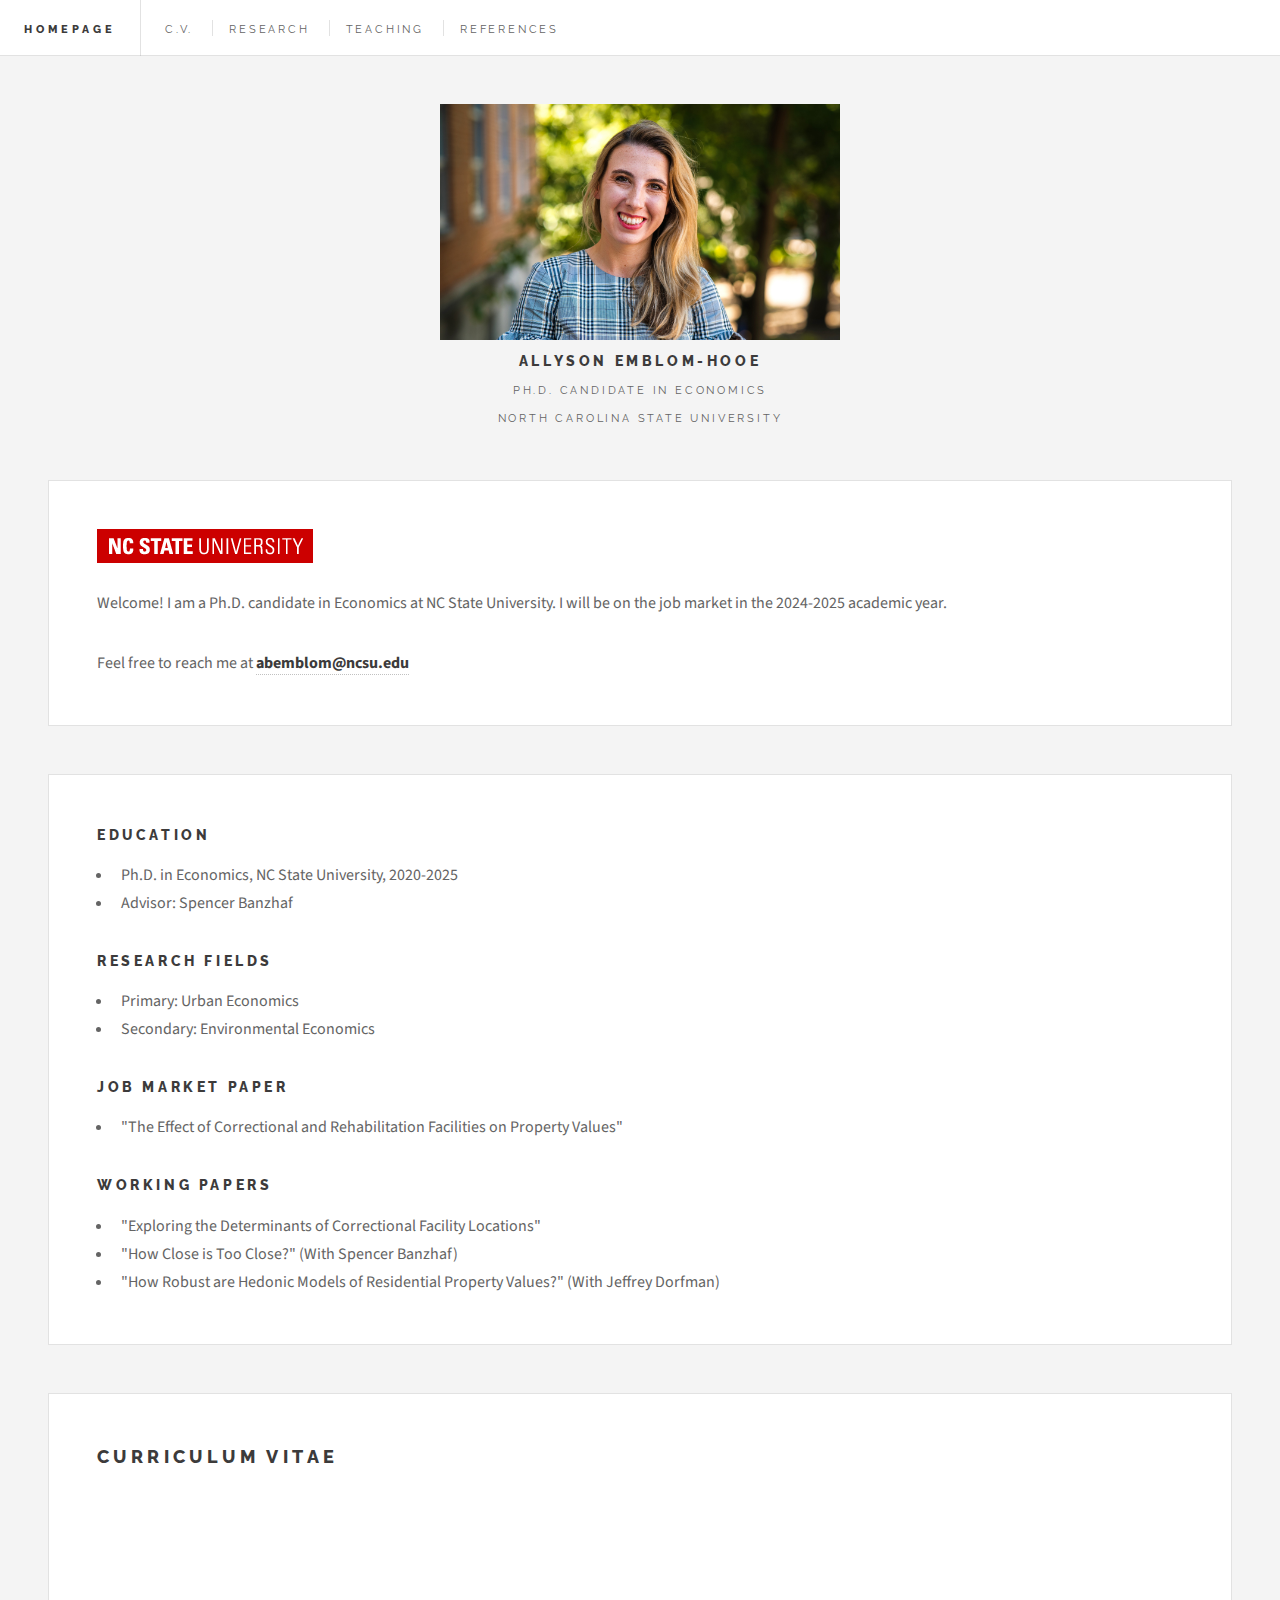
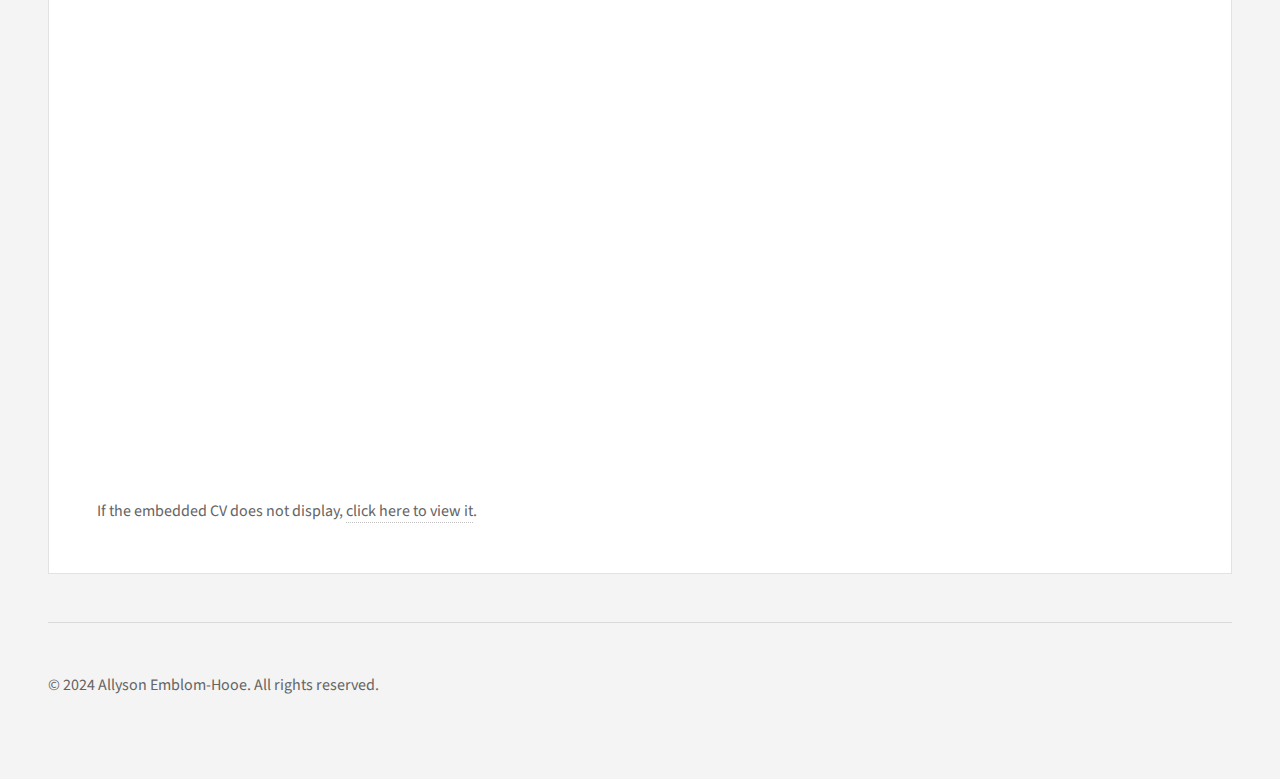
<file: index.html>
<!DOCTYPE HTML>
<html lang="en">
<head>
	<title>Allyson Emblom-Hooe</title>
	<meta charset="utf-8" />
	<meta name="viewport" content="width=device-width, initial-scale=1, user-scalable=no" />
	<meta name="description" content="Allyson Emblom-Hooe's personal homepage, showcasing her academic background, research, and teaching experience.">
	<meta name="keywords" content="Economics, Research, NC State University, Urban Economics, Environmental Economics">
	<link rel="stylesheet" href="assets/css/main.css" />
</head>
<body class="is-preload">

	<!-- Wrapper -->
	<div id="wrapper">

		<!-- Header -->
		<header id="header">
			<h1><a href="index.html">HOMEPAGE</a></h1>
			<nav class="links">
				<ul>
					<li><a href="assets/files/CV_EmblomHooe.pdf" target="_blank">C.V.</a></li>
					<li><a href="Research.html">Research</a></li>
					<li><a href="Teaching.html">Teaching</a></li>
					<li><a href="References.html">References</a></li>
				</ul>
			</nav>
		</header>

		<!-- Main -->
		<main id="main">
			<!-- Welcome Section -->
			<article class="post">
				<h2><a href="#"><img src="images/pic01.png" alt="Welcome Image" /></a></h2>
				<p>Welcome! I am a Ph.D. candidate in Economics at NC State University. I will be on the job market in the 2024-2025 academic year.</p>
				<p>Feel free to reach me at <a href="mailto:abemblom@ncsu.edu"><strong>abemblom@ncsu.edu</strong></a></p>
			</article>

			<!-- Education Section -->
			<article class="post">
				<h3>Education</h3>
				<ul>
					<li>Ph.D. in Economics, NC State University, 2020-2025</li>
					<li>Advisor: Spencer Banzhaf</li>
				</ul>
				<h3>Research Fields</h3>
				<ul>
					<li>Primary: Urban Economics</li>
					<li>Secondary: Environmental Economics</li>
				</ul>
				<h3>Job Market Paper</h3>
				<ul>
					<li>"The Effect of Correctional and Rehabilitation Facilities on Property Values"</li>
				</ul>
				<h3>Working Papers</h3>
				<ul>
					<li>"Exploring the Determinants of Correctional Facility Locations"</li>
					<li>"How Close is Too Close?" (With Spencer Banzhaf)</li>
					<li>"How Robust are Hedonic Models of Residential Property Values?" (With Jeffrey Dorfman)</li>
				</ul>
			</article>

			<!-- CV Embed -->
			<article class="post">
				<h2>Curriculum Vitae</h2>
				<iframe src="assets/files/CV_EmblomHooe.pdf" width="100%" height="600px" title="Curriculum Vitae"></iframe>
				<p>If the embedded CV does not display, <a href="assets/files/CV_EmblomHooe.pdf" target="_blank">click here to view it</a>.</p>
			</article>
		</main>

		<!-- Sidebar -->
		<aside id="sidebar">
			<!-- Intro -->
			<section id="intro">
				<a href="index.html" class="image"><img src="images/AEH.jpg" alt="Allyson Emblom-Hooe" style="width: 100%; max-width: 400px;" loading="lazy" /></a>
				<header>
					<h3>Allyson Emblom-Hooe</h3>
					<p>Ph.D. Candidate in Economics<br>North Carolina State University</p>
				</header>
			</section>
		</aside>

		<!-- Footer -->
		<footer id="footer">
			<p>&copy; 2024 Allyson Emblom-Hooe. All rights reserved.</p>
		</footer>

	</div>

	<!-- Scripts -->
	<script src="assets/js/jquery.min.js"></script>
	<script src="assets/js/browser.min.js"></script>
	<script src="assets/js/breakpoints.min.js"></script>
	<script src="assets/js/util.js"></script>
	<script src="assets/js/main.js"></script>
</body>
</html>
</file>
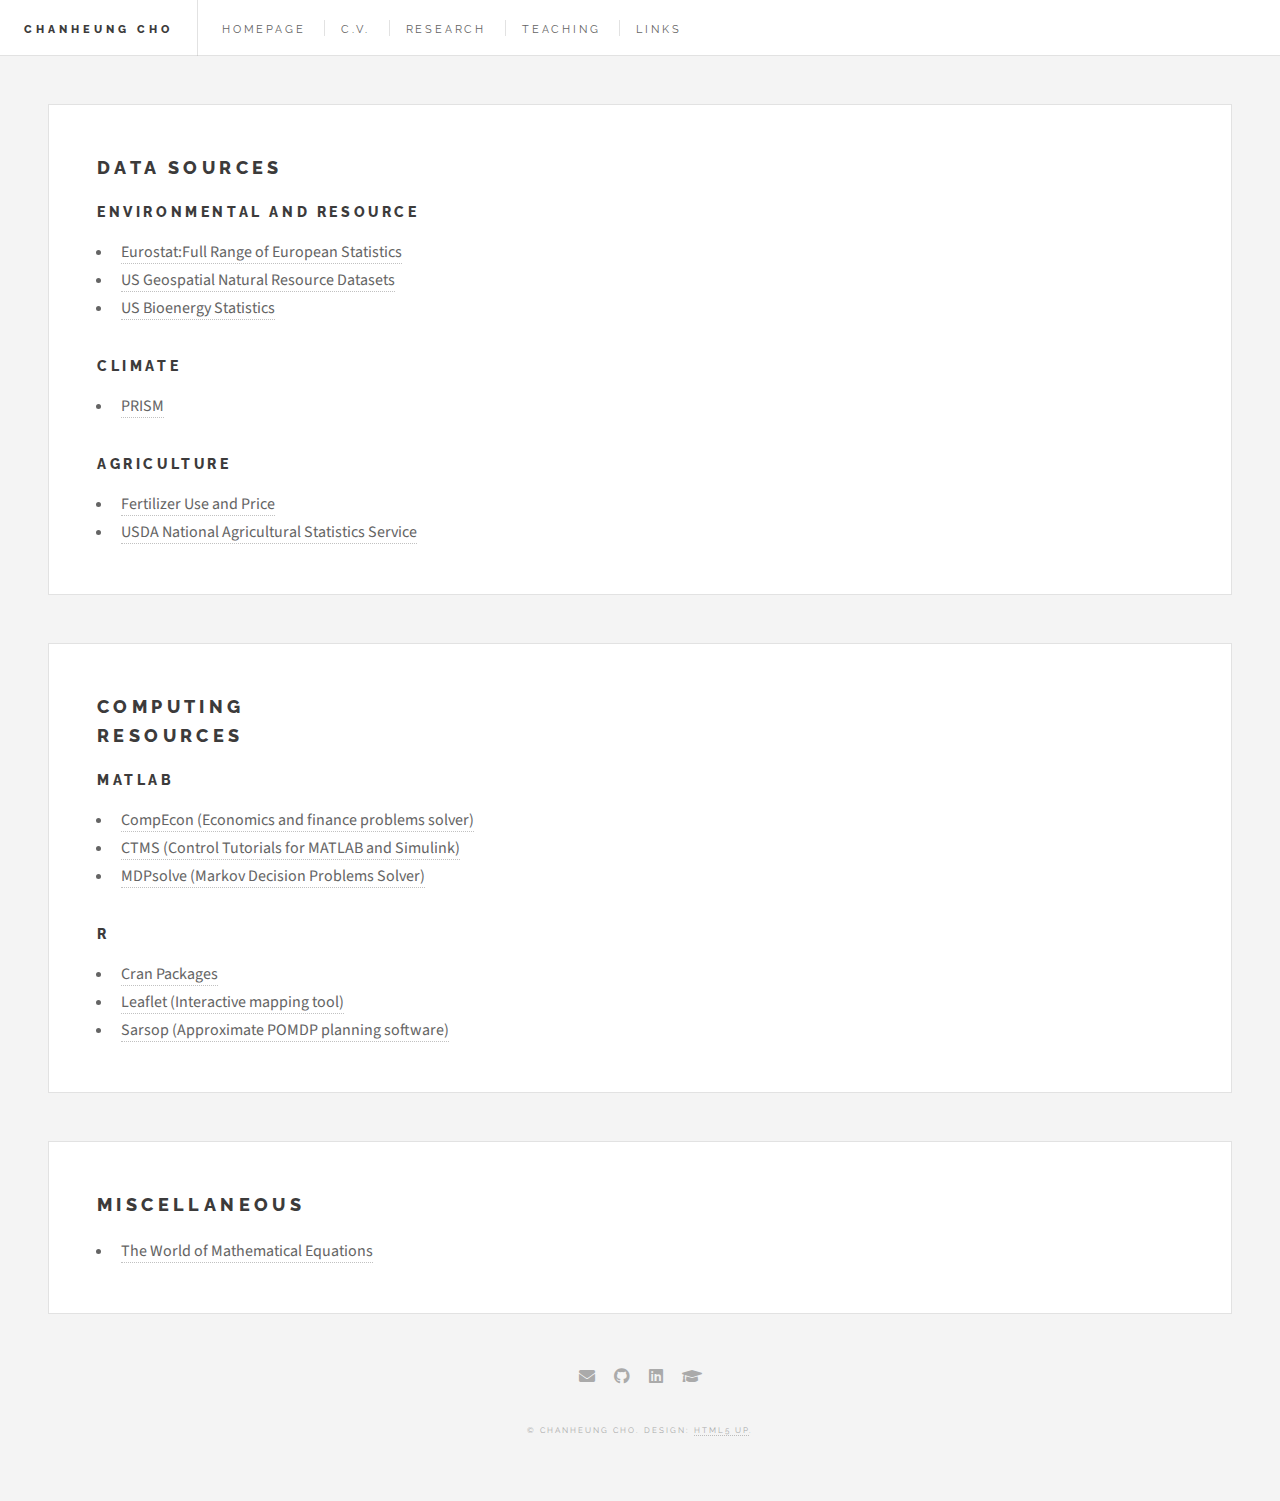
<file: Links.html>
<!DOCTYPE HTML>
<!--
	Future Imperfect by HTML5 UP
	html5up.net | @ajlkn
	Free for personal and commercial use under the CCA 3.0 license (html5up.net/license)
-->
<html>
	<head>
		<title>Links - Chanheung Cho</title>
		<meta charset="utf-8" />
		<meta name="viewport" content="width=device-width, initial-scale=1, user-scalable=no" />
		<link rel="stylesheet" href="assets/css/main.css" />
	</head>
	<body class="single is-preload">

		<!-- Wrapper -->
			<div id="wrapper">

				<!-- Header -->
					<header id="header">
						<h1><a href="index.html">Chanheung Cho</a></h1>
						<nav class="links">
							<ul>
								<li><a href="index.html">Homepage</a></li>
								<li><a href="https://drive.google.com/file/d/1ogwYmXJu7IcGXCW11vWxJ-831BBwe2Ar/view?usp=share_link">C.V.</a></li>
								<li><a href="Research.html">Research</a></li>
								<li><a href="Teaching.html">Teaching</a></li>
								<li><a href="Links.html">Links</a></li>
							</ul>
						</nav>
					</header>

				<!-- Menu -->
					<section id="menu">

						<!-- Search -->
							<section>
								<form class="search" method="get" action="#">
									<input type="text" name="query" placeholder="Search" />
								</form>
							</section>
					</section>

				<!-- Main -->
					<div id="main">
						<!-- Data Resources -->
							<article class="post">
								<!-- <span class="image featured"><img src="images/pic04.jpg" alt="" /></span> -->
								<div class="row">
									<div class="col-3 col-12-small">
										<h2>Data Sources</h2>
									</div>
									<div class="col-9 col-12-large">
										<h3>Environmental and Resource</h3>
										<ul>
											<li><a href="https://ec.europa.eu/eurostat/web/main/data/database">Eurostat:Full Range of European Statistics</a></li>
											<li><a href="https://www.ers.usda.gov/about-ers/partnerships/strengthening-statistics-through-the-icars/natural-resources-datasets/">US Geospatial Natural Resource Datasets</a></li>
											<li><a href="https://www.ers.usda.gov/data-products/u-s-bioenergy-statistics/">US Bioenergy Statistics</a></li>
										</ul>
										<h3>Climate</h3>
										<ul>
											<li><a href="https://prism.oregonstate.edu/">PRISM</a></li>
										</ul>
										<h3>Agriculture</h3>
										<ul>
											<li><a href="https://www.ers.usda.gov/data-products/fertilizer-use-and-price/">Fertilizer Use and Price</a></li>
											<li><a href="https://quickstats.nass.usda.gov/">USDA National Agricultural Statistics Service</a></li>
										</ul>

									</div>
								</div>
							</article>
						<!-- Computing Resource -->
							<article class="post">	
								<div class="row">
									<div class="col-3 col-12-small">
										<h2>Computing Resources</h2>
									</div>
									<div class="col-9 col-12-large">
										<h3>Matlab</h3>
										<ul>
											<li><a href="https://pfackler.wordpress.ncsu.edu/compecon/154-2/">CompEcon (Economics and finance problems solver)</a></li>
											<li><a href="https://ctms.engin.umich.edu/CTMS/index.php?aux=Home">CTMS (Control Tutorials for MATLAB and Simulink)</a></li>
											<li><a href="https://sites.google.com/site/mdpsolve/mdpsolve?authuser=0">MDPsolve (Markov Decision Problems Solver)</a></li>
										</ul>
										<h3>R</h3>
										<ul>
											<li><a href="https://cran.r-project.org/web/packages/available_packages_by_name.html">Cran Packages</a></li>
											<li><a href="https://rstudio.github.io/leaflet/">Leaflet (Interactive mapping tool)</a></li>
											<li><a href="https://cran.rstudio.com/web/packages/sarsop/sarsop.pdf">Sarsop (Approximate POMDP planning software)</a></li>
										</ul>
									</div>
								</div>
							</article>
						<!-- Working in progress -->
							<article class="post">	
								<div class="row">
									<div class="col-3 col-12-small">
										<h2>Miscellaneous</h2>
									</div>
									<div class="col-9 col-12-large">
										<ul>
											<li><a href="https://eqworld.ipmnet.ru/">The World of Mathematical Equations</a></li>
										</ul>
									</div>
								</div>
							</article>
					</div>

				<!-- Footer -->
					<section id="footer">
						<ul class="icons">
							<li><a href="mailto: ccho5@ncsu.edu" class="icon solid fa fa-envelope"><span class="label"></span></a></li>
							<li><a href="https://github.com/Chanheung-Cho" class="icon brands fa-github fa-xl"><span class="label"></span></a></li>
							<li><a href="https://www.linkedin.com/in/chanheung-cho-9a272a208/" class="icon brands fa-linkedin"><span class="label"></span></a></li>
							<li><a href="https://scholar.google.com/citations?user=-6ybv-4AAAAJ&hl=en" class="fa fa-graduation-cap" aria-hidden="true"><span class="label"></span></a></li>
						</ul>
						<p class="copyright">&copy; Chanheung Cho. Design: <a href="http://html5up.net">HTML5 UP</a>.</p>
					</section>

			</div>

		<!-- Scripts -->
			<script src="assets/js/jquery.min.js"></script>
			<script src="assets/js/browser.min.js"></script>
			<script src="assets/js/breakpoints.min.js"></script>
			<script src="assets/js/util.js"></script>
			<script src="assets/js/main.js"></script>

	</body>
</html>
</file>
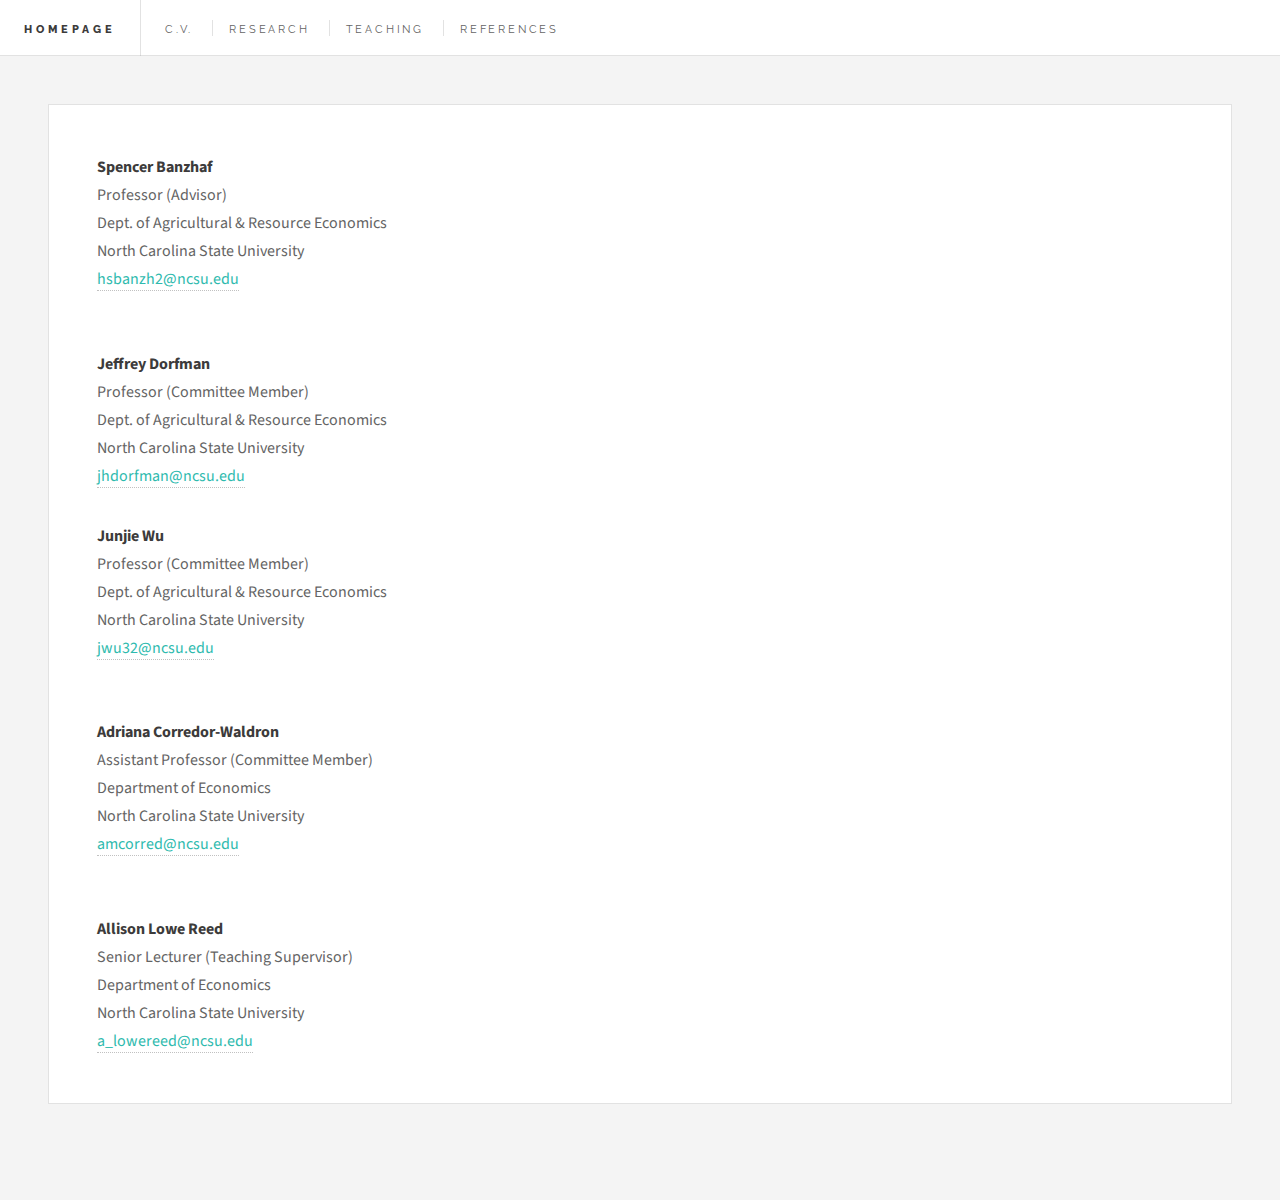
<file: References.html>
<!DOCTYPE HTML>
<!--
	Future Imperfect by HTML5 UP
	html5up.net | @ajlkn
	Free for personal and commercial use under the CCA 3.0 license (html5up.net/license)
-->
<html>
	<head>
		<title>References - FirstName LastName</title>
		<meta charset="utf-8" />
		<meta name="viewport" content="width=device-width, initial-scale=1, user-scalable=no" />
		<link rel="stylesheet" href="assets/css/main.css" />
	</head>
	<body class="single is-preload">

		<!-- Wrapper -->
			<div id="wrapper">

				<!-- Header -->
					<header id="header">
						<h1><a href="index.html">HOMEPAGE</a></h1>
						<nav class="links">
							<ul>
								<li><a href="#">C.V.</a></li>
								<li><a href="Research.html">Research</a></li>
								<li><a href="Teaching.html">Teaching</a></li>
								<li><a href="References.html">References</a></li>
							</ul>
						</nav>
					</header>

				<!-- Menu -->
					<section id="menu">

						<!-- Search -->
							<section>
								<form class="search" method="get" action="#">
									<input type="text" name="query" placeholder="Search" />
								</form>
							</section>
					</section>

				<!-- Main -->
					<div id="main">
						<!-- Chair -->
							<article class="post">	
								<div class="row">
									<div class="col-6 col-12-large">
										<p><strong>Spencer Banzhaf</strong><br /> 
										Professor (Advisor)<br />
										Dept. of Agricultural & Resource Economics<br />
										North Carolina State University<br />
										<a href="mailto:#" style="color:#2ebaae;">hsbanzh2@ncsu.edu</a><br />
										
										<p style="margin-top:1.5cm;"><strong>Jeffrey Dorfman</strong><br /> 
										Professor (Committee Member)<br />
										Dept. of Agricultural & Resource Economics<br />
										North Carolina State University<br />
										<a href="mailto:#" style="color:#2ebaae;">jhdorfman@ncsu.edu</a><br />
									
									</div>
									<div class="col-6 col-12-large">
										<p><strong>Junjie Wu</strong><br /> 
										Professor (Committee Member)<br />
										Dept. of Agricultural & Resource Economics<br />
										North Carolina State University<br />
										<a href="mailto:#" style="color:#2ebaae;">jwu32@ncsu.edu</a><br />
									
										
										<p style="margin-top:1.5cm;"><strong>Adriana Corredor-Waldron</strong><br /> 
										Assistant Professor (Committee Member)<br />
										Department of Economics<br />
										North Carolina State University<br />
										<a href="mailto:#" style="color:#2ebaae;">amcorred@ncsu.edu</a><br />
										

									<p style="margin-top:1.5cm;"><strong>Allison Lowe Reed</strong><br /> 
										Senior Lecturer (Teaching Supervisor)<br />
										Department of Economics<br />
										North Carolina State University<br />
										<a href="mailto:#" style="color:#2ebaae;">a_lowereed@ncsu.edu</a><br />
								</div>
							</article>
						
					</div>

		<!-- Scripts -->
			<script src="assets/js/jquery.min.js"></script>
			<script src="assets/js/browser.min.js"></script>
			<script src="assets/js/breakpoints.min.js"></script>
			<script src="assets/js/util.js"></script>
			<script src="assets/js/main.js"></script>

	</body>
</html>
</file>
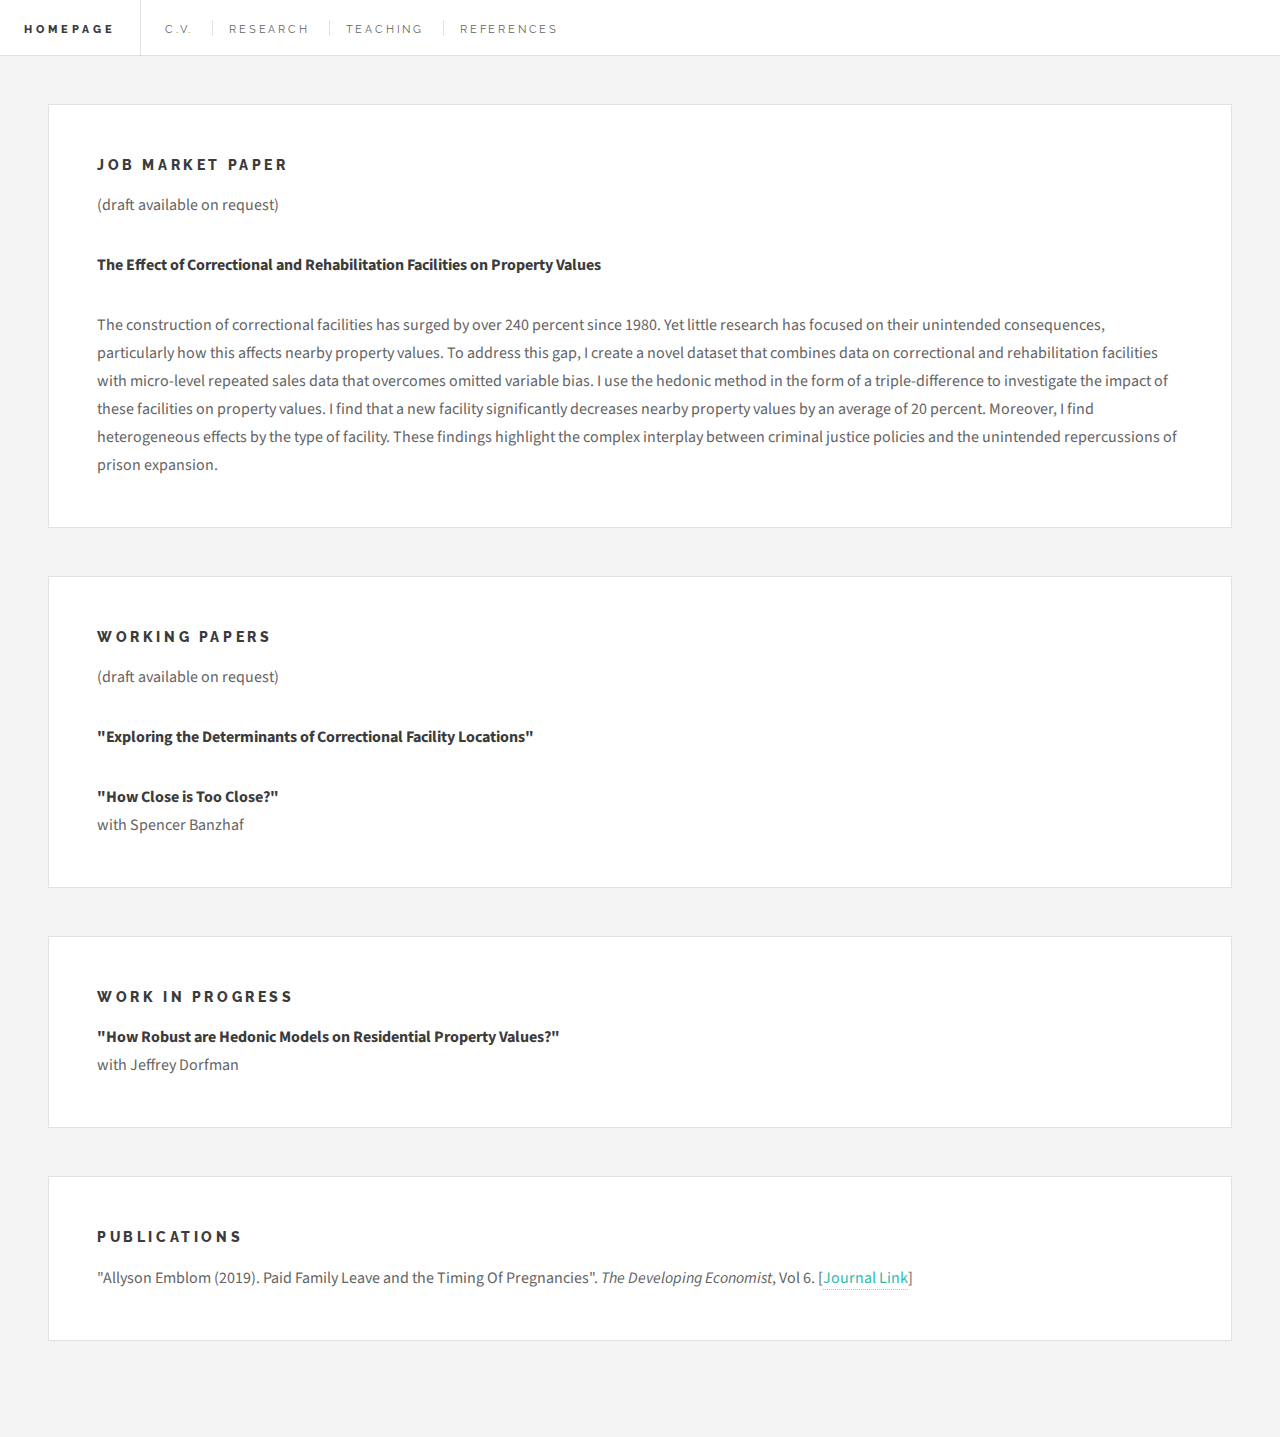
<file: Research.html>
<!DOCTYPE HTML>
<html lang="en">
  <head>
    <title>Research - Allyson Emblom-Hooe</title>
    <meta charset="utf-8" />
    <meta name="viewport" content="width=device-width, initial-scale=1, user-scalable=no" />
    <meta name="description" content="Research of Allyson Emblom-Hooe, Ph.D. candidate in Economics at NC State University. Specializing in Urban and Environmental Economics.">
    <link rel="stylesheet" href="assets/css/main.css" />
    <link rel="icon" href="assets/images/favicon.ico" />
  </head>
  <body class="single is-preload">

    <!-- Wrapper -->
    <div id="wrapper">
      <!-- Header -->
      <header id="header">
        <h1><a href="index.html">HOMEPAGE</a></h1>
        <nav class="links">
          <ul>
            <li><a href="assets/files/CV_EmblomHooe.pdf" target="_blank">C.V.</a></li>
            <li><a href="Research.html">Research</a></li>
            <li><a href="Teaching.html">Teaching</a></li>
            <li><a href="References.html">References</a></li>
          </ul>
        </nav>
      </header>

      <!-- Main Content -->
      <main id="main">
        <!-- Publications -->
        <section class="post">
          <div class="row">
            <div class="col-3 col-12-small">
              <h3>Job Market Paper</h3>
              <p class="availability-note">(draft available on request)</p>
            </div>
            <div class="col-9 col-12-large">
              <p class="text-content"><strong>The Effect of Correctional and Rehabilitation Facilities on Property Values</strong></p>
              <p class="text-content">The construction of correctional facilities has surged by over 240 percent since 1980. Yet little research has focused on their unintended consequences, particularly how this affects nearby property values. To address this gap, I create a novel dataset that combines data on correctional and rehabilitation facilities with micro-level repeated sales data that overcomes omitted variable bias. I use the hedonic method in the form of a triple-difference to investigate the impact of these facilities on property values. I find that a new facility significantly decreases nearby property values by an average of 20 percent. Moreover, I find heterogeneous effects by the type of facility. These findings highlight the complex interplay between criminal justice policies and the unintended repercussions of prison expansion.</p>
            </div>
          </div>
        </section>

        <!-- Working Papers -->
        <section class="post">
          <div class="row">
            <div class="col-3 col-12-small">
              <h3>Working Papers</h3>
              <p class="availability-note">(draft available on request)</p>
            </div>
            <div class="col-9 col-12-large">
              <p class="text-content"><strong>"Exploring the Determinants of Correctional Facility Locations"</strong></p>
              <p class="text-content"><strong>"How Close is Too Close?"</strong><br>with Spencer Banzhaf</br></p>
            </div>
          </div>
        </section>

        <!-- In Progress -->
        <section class="post">
          <div class="row">
            <div class="col-3 col-12-small">
              <h3>Work in Progress</h3>
            </div>
            <div class="col-9 col-12-large">
              <p class="text-content"><strong>"How Robust are Hedonic Models on Residential Property Values?"</strong><br>with Jeffrey Dorfman</br></p>
            </div>
          </div>
        </section>

        <!-- Pre-Doctoral Publications -->
        <section class="post">
          <div class="row">
            <div class="col-3 col-12-small">
              <h3>Publications</h3>
            </div>
            <div class="col-9 col-12-large">
              <p class="text-content">"Allyson Emblom (2019). Paid Family Leave and the Timing Of Pregnancies". <i>The Developing Economist</i>, Vol 6. [<a href="https://repositories.lib.utexas.edu/items/b8f8b3a3-8c6a-4ccb-8475-64c322bd7a74" target="_blank" style="color:#2ebaae;">Journal Link</a>]</p>
            </div>
          </div>
        </section>
      </main>
    </div>

    <!-- Scripts -->
    <script src="assets/js/jquery.min.js"></script>
    <script src="assets/js/browser.min.js"></script>
    <script src="assets/js/breakpoints.min.js"></script>
    <script src="assets/js/util.js"></script>
    <script src="assets/js/main.js"></script>
  </body>
</html>
</file>
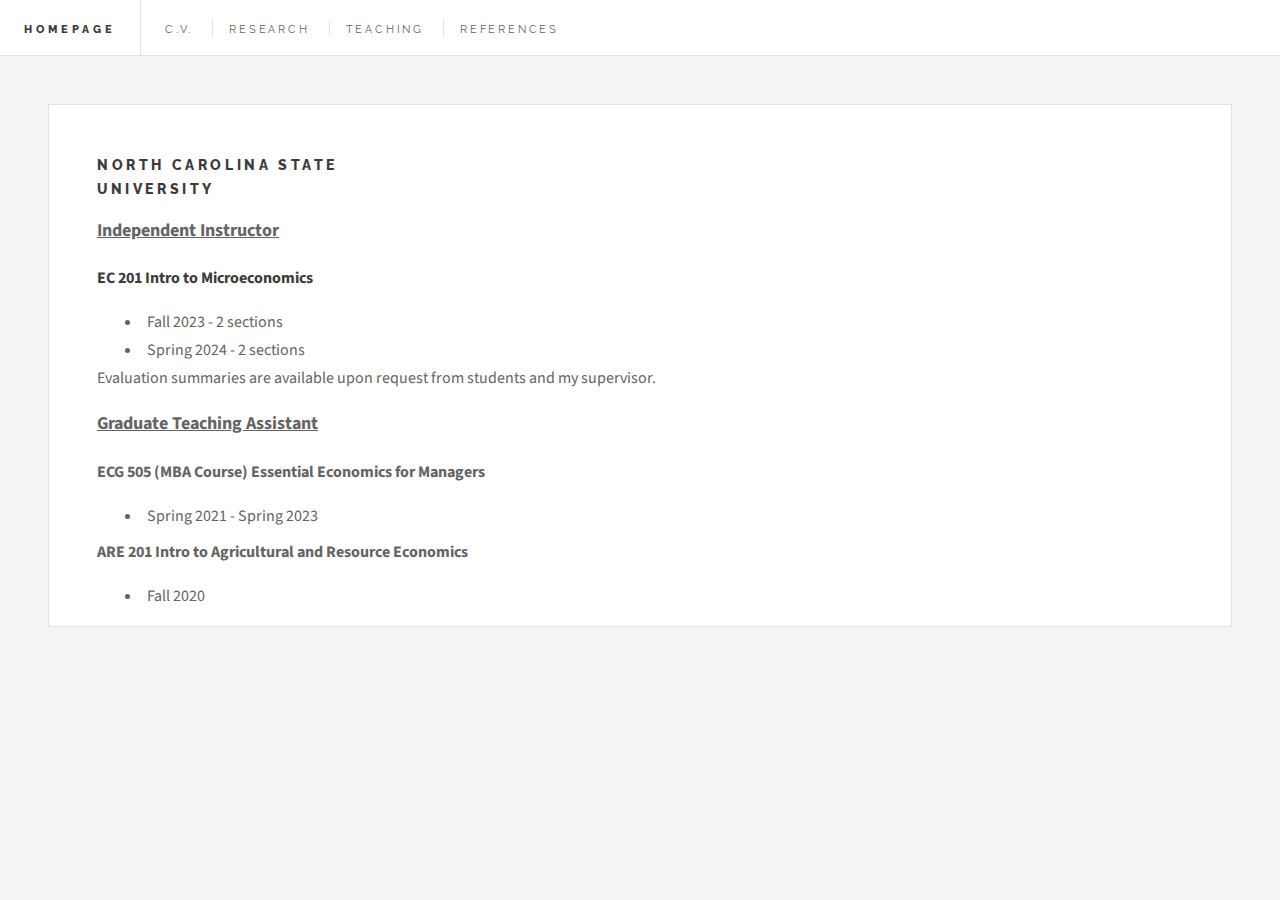
<file: Teaching.html>
<!DOCTYPE HTML>
<html lang="en">
	<head>
		<title>Teaching - Allyson Emblom-Hooe</title>
		<meta charset="utf-8" />
		<meta name="viewport" content="width=device-width, initial-scale=1, user-scalable=no" />
		<link rel="stylesheet" href="assets/css/main.css" />
		<!-- Add internal styles for underlining and bullet point alignment -->
		<style>
			/* Ensure bullet points are aligned */
			ul {
				margin: 0;
				padding-left: 20px;
				list-style-position: inside;
			}
			ul ul { /* For nested lists */
				margin-top: 0;
				padding-left: 20px;
			}
			/* Consistent margin for paragraphs */
			p {
				margin-top: 0;
				margin-bottom: 1em;
			}
			.bold-text {
				font-weight: bold;
				font-size: 18px;
				text-decoration: underline; /* Underline text */
			}
			.course-title {
				font-size: 16px;
				margin-top: 0.5em;
				font-weight: bold;
			}
		</style>
	</head>
	<body class="single is-preload">

		<!-- Wrapper -->
		<div id="wrapper">

			<!-- Header -->
			<header id="header">
				<h1><a href="index.html">HOMEPAGE</a></h1>
				<nav class="links">
					<ul>
						<li><a href="#">C.V.</a></li>
						<li><a href="Research.html">Research</a></li>
						<li><a href="Teaching.html">Teaching</a></li>
						<li><a href="References.html">References</a></li>
					</ul>
				</nav>
			</header>

			<!-- Menu -->
			<section id="menu">
				<!-- Search -->
				<section>
					<form class="search" method="get" action="#">
						<input type="text" name="query" placeholder="Search" />
					</form>
				</section>
			</section>

			<!-- Main -->
			<div id="main">
				<!-- Teaching -->
				<article class="post">
					<div class="row">
						<div class="col-3 col-12-small">
							<h3>North Carolina State University</h3>
						</div>
						<div class="col-9 col-12-large">
							<p class="bold-text">Independent Instructor</p>

							<!-- EC 201 Intro to Microeconomics as heading -->
							<p class="course-title"><strong>EC 201 Intro to Microeconomics</strong></p>
							<ul>
								<li>Fall 2023 - 2 sections</li>
								<li>Spring 2024 - 2 sections</li>
							</ul>

							<p>Evaluation summaries are available upon request from students and my supervisor.</p>

							<p class="bold-text">Graduate Teaching Assistant</p>
							<!-- ECG 505 and ARE 201 titles as paragraphs -->
							<p class="course-title">ECG 505 (MBA Course) Essential Economics for Managers</p>
							<ul>
								<li>Spring 2021 - Spring 2023</li>
							</ul>

							<p class="course-title">ARE 201 Intro to Agricultural and Resource Economics</p>
							<ul>
								<li>Fall 2020</li>
							</ul>
						</div>
					</div>
				</article>
			</div>

			<!-- Scripts -->
			<script src="assets/js/jquery.min.js"></script>
			<script src="assets/js/browser.min.js"></script>
			<script src="assets/js/breakpoints.min.js"></script>
			<script src="assets/js/util.js"></script>
			<script src="assets/js/main.js"></script>

		</div>
	</body>
</html>
</file>
<file: assets/css/main.css>
@import url(fontawesome-all.min.css);
@import url("https://fonts.googleapis.com/css?family=Source+Sans+Pro:400,700|Raleway:400,800,900");

/*
	Future Imperfect by HTML5 UP
	html5up.net | @ajlkn
	Free for personal and commercial use under the CCA 3.0 license (html5up.net/license)
*/

html, body, div, span, applet, object,
iframe, h1, h2, h3, h4, h5, h6, p, blockquote,
pre, a, abbr, acronym, address, big, cite,
code, del, dfn, em, img, ins, kbd, q, s, samp,
small, strike, strong, sub, sup, tt, var, b,
u, i, center, dl, dt, dd, ol, ul, li, fieldset,
form, label, legend, table, caption, tbody,
tfoot, thead, tr, th, td, article, aside,
canvas, details, embed, figure, figcaption,
footer, header, hgroup, menu, nav, output, ruby,
section, summary, time, mark, audio, video {
	margin: 0;
	padding: 0;
	border: 0;
	font-size: 100%;
	font: inherit;
	vertical-align: baseline;}

article, aside, details, figcaption, figure,
footer, header, hgroup, menu, nav, section {
	display: block;}

body {
	line-height: 1;
}

ol, ul {
	list-style: none;
}

blockquote, q {
	quotes: none;
}

	blockquote:before, blockquote:after, q:before, q:after {
		content: '';
		content: none;
	}

table {
	border-collapse: collapse;
	border-spacing: 0;
}

body {
	-webkit-text-size-adjust: none;
}

mark {
	background-color: transparent;
	color: inherit;
}

input::-moz-focus-inner {
	border: 0;
	padding: 0;
}

input, select, textarea {
	-moz-appearance: none;
	-webkit-appearance: none;
	-ms-appearance: none;
	appearance: none;
}

/* Basic */

	@-ms-viewport {
		width: device-width;
	}

	body {
		-ms-overflow-style: scrollbar;
	}

	@media screen and (max-width: 480px) {

		html, body {
			min-width: 320px;
		}

	}

	html {
		box-sizing: border-box;
	}

	*, *:before, *:after {
		box-sizing: inherit;
	}

	body {
		background: #f4f4f4;
	}

		body.is-preload *, body.is-preload *:before, body.is-preload *:after {
			-moz-animation: none !important;
			-webkit-animation: none !important;
			-ms-animation: none !important;
			animation: none !important;
			-moz-transition: none !important;
			-webkit-transition: none !important;
			-ms-transition: none !important;
			transition: none !important;
		}

/* Type */

	body, input, select, textarea {
		color: #646464;
		font-family: "Source Sans Pro", Helvetica, sans-serif;
		font-size: 14pt;
		font-weight: 400;
		line-height: 1.75;
	}

		@media screen and (max-width: 1680px) {

			body, input, select, textarea {
				font-size: 12pt;
			}

		}

		@media screen and (max-width: 1280px) {

			body, input, select, textarea {
				font-size: 12pt;
			}

		}

		@media screen and (max-width: 980px) {

			body, input, select, textarea {
				font-size: 12pt;
			}

		}

		@media screen and (max-width: 736px) {

			body, input, select, textarea {
				font-size: 12pt;
			}

		}

		@media screen and (max-width: 480px) {

			body, input, select, textarea {
				font-size: 12pt;
			}

		}

	a {
		-moz-transition: color 0.2s ease, border-bottom-color 0.2s ease;
		-webkit-transition: color 0.2s ease, border-bottom-color 0.2s ease;
		-ms-transition: color 0.2s ease, border-bottom-color 0.2s ease;
		transition: color 0.2s ease, border-bottom-color 0.2s ease;
		border-bottom: dotted 1px rgba(160, 160, 160, 0.65);
		color: inherit;
		text-decoration: none;
	}

		a:before {
			-moz-transition: color 0.2s ease;
			-webkit-transition: color 0.2s ease;
			-ms-transition: color 0.2s ease;
			transition: color 0.2s ease;
		}

		a:hover {
			border-bottom-color: transparent;
			color: #2ebaae !important;
		}

			a:hover:before {
				color: #2ebaae !important;
			}

	strong, b {
		color: #3c3b3b;
		font-weight: 700;
	}

	em, i {
		font-style: italic;
	}

	p {
		margin: 0 0 2em 0;
	}

	h1, h2, h3, h4, h5, h6 {
		color: #3c3b3b;
		font-family: "Raleway", Helvetica, sans-serif;
		font-weight: 800;
		letter-spacing: 0.25em;
		line-height: 1.65;
		margin: 0 0 1em 0;
		text-transform: uppercase;
	}

		h1 a, h2 a, h3 a, h4 a, h5 a, h6 a {
			color: inherit;
			border-bottom: 0;
		}

	h2 {
		font-size: 1.1em;
	}

	h3 {
		font-size: 0.9em;
	}

	h4 {
		font-size: 0.7em;
	}

	h5 {
		font-size: 0.7em;
	}

	h6 {
		font-size: 0.7em;
	}

	sub {
		font-size: 0.8em;
		position: relative;
		top: 0.5em;
	}

	sup {
		font-size: 0.8em;
		position: relative;
		top: -0.5em;
	}

	blockquote {
		border-left: solid 4px rgba(160, 160, 160, 0.3);
		font-style: italic;
		margin: 0 0 2em 0;
		padding: 0.5em 0 0.5em 2em;
	}

	code {
		background: rgba(160, 160, 160, 0.075);
		border: solid 1px rgba(160, 160, 160, 0.3);
		font-family: "Courier New", monospace;
		font-size: 0.9em;
		margin: 0 0.25em;
		padding: 0.25em 0.65em;
	}

	pre {
		-webkit-overflow-scrolling: touch;
		font-family: "Courier New", monospace;
		font-size: 0.9em;
		margin: 0 0 2em 0;
	}

		pre code {
			display: block;
			line-height: 1.75em;
			padding: 1em 1.5em;
			overflow-x: auto;
		}

	hr {
		border: 0;
		border-bottom: solid 1px rgba(160, 160, 160, 0.3);
		margin: 2em 0;
	}

		hr.major {
			margin: 3em 0;
		}

	.align-left {
		text-align: left;
	}

	.align-center {
		text-align: center;
	}

	.align-right {
		text-align: right;
	}

/* Row */

	.row {
		display: flex;
		flex-wrap: wrap;
		box-sizing: border-box;
		align-items: stretch;
	}

		.row > * {
			box-sizing: border-box;
		}

		.row.gtr-uniform > * > :last-child {
			margin-bottom: 0;
		}

		.row.aln-left {
			justify-content: flex-start;
		}

		.row.aln-center {
			justify-content: center;
		}

		.row.aln-right {
			justify-content: flex-end;
		}

		.row.aln-top {
			align-items: flex-start;
		}

		.row.aln-middle {
			align-items: center;
		}

		.row.aln-bottom {
			align-items: flex-end;
		}

		.row > .imp {
			order: -1;
		}

		.row > .col-1 {
			width: 8.33333%;
		}

		.row > .off-1 {
			margin-left: 8.33333%;
		}

		.row > .col-2 {
			width: 16.66667%;
		}

		.row > .off-2 {
			margin-left: 16.66667%;
		}

		.row > .col-3 {
			width: 25%;
		}

		.row > .off-3 {
			margin-left: 25%;
		}

		.row > .col-4 {
			width: 33.33333%;
		}

		.row > .off-4 {
			margin-left: 33.33333%;
		}

		.row > .col-5 {
			width: 41.66667%;
		}

		.row > .off-5 {
			margin-left: 41.66667%;
		}

		.row > .col-6 {
			width: 50%;
		}

		.row > .off-6 {
			margin-left: 50%;
		}

		.row > .col-7 {
			width: 58.33333%;
		}

		.row > .off-7 {
			margin-left: 58.33333%;
		}

		.row > .col-8 {
			width: 66.66667%;
		}

		.row > .off-8 {
			margin-left: 66.66667%;
		}

		.row > .col-9 {
			width: 75%;
		}

		.row > .off-9 {
			margin-left: 75%;
		}

		.row > .col-10 {
			width: 83.33333%;
		}

		.row > .off-10 {
			margin-left: 83.33333%;
		}

		.row > .col-11 {
			width: 91.66667%;
		}

		.row > .off-11 {
			margin-left: 91.66667%;
		}

		.row > .col-12 {
			width: 100%;
		}

		.row > .off-12 {
			margin-left: 100%;
		}

		.row.gtr-0 {
			margin-top: 0;
			margin-left: 0em;
		}

			.row.gtr-0 > * {
				padding: 0 0 0 0em;
			}

			.row.gtr-0.gtr-uniform {
				margin-top: 0em;
			}

				.row.gtr-0.gtr-uniform > * {
					padding-top: 0em;
				}

		.row.gtr-25 {
			margin-top: 0;
			margin-left: -0.25em;
		}

			.row.gtr-25 > * {
				padding: 0 0 0 0.25em;
			}

			.row.gtr-25.gtr-uniform {
				margin-top: -0.25em;
			}

				.row.gtr-25.gtr-uniform > * {
					padding-top: 0.25em;
				}

		.row.gtr-50 {
			margin-top: 0;
			margin-left: -0.5em;
		}

			.row.gtr-50 > * {
				padding: 0 0 0 0.5em;
			}

			.row.gtr-50.gtr-uniform {
				margin-top: -0.5em;
			}

				.row.gtr-50.gtr-uniform > * {
					padding-top: 0.5em;
				}

		.row {
			margin-top: 0;
			margin-left: -1em;
		}

			.row > * {
				padding: 0 0 0 1em;
			}

			.row.gtr-uniform {
				margin-top: -1em;
			}

				.row.gtr-uniform > * {
					padding-top: 1em;
				}

		.row.gtr-150 {
			margin-top: 0;
			margin-left: -1.5em;
		}

			.row.gtr-150 > * {
				padding: 0 0 0 1.5em;
			}

			.row.gtr-150.gtr-uniform {
				margin-top: -1.5em;
			}

				.row.gtr-150.gtr-uniform > * {
					padding-top: 1.5em;
				}

		.row.gtr-200 {
			margin-top: 0;
			margin-left: -2em;
		}

			.row.gtr-200 > * {
				padding: 0 0 0 2em;
			}

			.row.gtr-200.gtr-uniform {
				margin-top: -2em;
			}

				.row.gtr-200.gtr-uniform > * {
					padding-top: 2em;
				}

		@media screen and (max-width: 1680px) {

			.row {
				display: flex;
				flex-wrap: wrap;
				box-sizing: border-box;
				align-items: stretch;
			}

				.row > * {
					box-sizing: border-box;
				}

				.row.gtr-uniform > * > :last-child {
					margin-bottom: 0;
				}

				.row.aln-left {
					justify-content: flex-start;
				}

				.row.aln-center {
					justify-content: center;
				}

				.row.aln-right {
					justify-content: flex-end;
				}

				.row.aln-top {
					align-items: flex-start;
				}

				.row.aln-middle {
					align-items: center;
				}

				.row.aln-bottom {
					align-items: flex-end;
				}

				.row > .imp-xlarge {
					order: -1;
				}

				.row > .col-1-xlarge {
					width: 8.33333%;
				}

				.row > .off-1-xlarge {
					margin-left: 8.33333%;
				}

				.row > .col-2-xlarge {
					width: 16.66667%;
				}

				.row > .off-2-xlarge {
					margin-left: 16.66667%;
				}

				.row > .col-3-xlarge {
					width: 25%;
				}

				.row > .off-3-xlarge {
					margin-left: 25%;
				}

				.row > .col-4-xlarge {
					width: 33.33333%;
				}

				.row > .off-4-xlarge {
					margin-left: 33.33333%;
				}

				.row > .col-5-xlarge {
					width: 41.66667%;
				}

				.row > .off-5-xlarge {
					margin-left: 41.66667%;
				}

				.row > .col-6-xlarge {
					width: 50%;
				}

				.row > .off-6-xlarge {
					margin-left: 50%;
				}

				.row > .col-7-xlarge {
					width: 58.33333%;
				}

				.row > .off-7-xlarge {
					margin-left: 58.33333%;
				}

				.row > .col-8-xlarge {
					width: 66.66667%;
				}

				.row > .off-8-xlarge {
					margin-left: 66.66667%;
				}

				.row > .col-9-xlarge {
					width: 75%;
				}

				.row > .off-9-xlarge {
					margin-left: 75%;
				}

				.row > .col-10-xlarge {
					width: 83.33333%;
				}

				.row > .off-10-xlarge {
					margin-left: 83.33333%;
				}

				.row > .col-11-xlarge {
					width: 91.66667%;
				}

				.row > .off-11-xlarge {
					margin-left: 91.66667%;
				}

				.row > .col-12-xlarge {
					width: 100%;
				}

				.row > .off-12-xlarge {
					margin-left: 100%;
				}

				.row.gtr-0 {
					margin-top: 0;
					margin-left: 0em;
				}

					.row.gtr-0 > * {
						padding: 0 0 0 0em;
					}

					.row.gtr-0.gtr-uniform {
						margin-top: 0em;
					}

						.row.gtr-0.gtr-uniform > * {
							padding-top: 0em;
						}

				.row.gtr-25 {
					margin-top: 0;
					margin-left: -0.25em;
				}

					.row.gtr-25 > * {
						padding: 0 0 0 0.25em;
					}

					.row.gtr-25.gtr-uniform {
						margin-top: -0.25em;
					}

						.row.gtr-25.gtr-uniform > * {
							padding-top: 0.25em;
						}

				.row.gtr-50 {
					margin-top: 0;
					margin-left: -0.5em;
				}

					.row.gtr-50 > * {
						padding: 0 0 0 0.5em;
					}

					.row.gtr-50.gtr-uniform {
						margin-top: -0.5em;
					}

						.row.gtr-50.gtr-uniform > * {
							padding-top: 0.5em;
						}

				.row {
					margin-top: 0;
					margin-left: -1em;
				}

					.row > * {
						padding: 0 0 0 1em;
					}

					.row.gtr-uniform {
						margin-top: -1em;
					}

						.row.gtr-uniform > * {
							padding-top: 1em;
						}

				.row.gtr-150 {
					margin-top: 0;
					margin-left: -1.5em;
				}

					.row.gtr-150 > * {
						padding: 0 0 0 1.5em;
					}

					.row.gtr-150.gtr-uniform {
						margin-top: -1.5em;
					}

						.row.gtr-150.gtr-uniform > * {
							padding-top: 1.5em;
						}

				.row.gtr-200 {
					margin-top: 0;
					margin-left: -2em;
				}

					.row.gtr-200 > * {
						padding: 0 0 0 2em;
					}

					.row.gtr-200.gtr-uniform {
						margin-top: -2em;
					}

						.row.gtr-200.gtr-uniform > * {
							padding-top: 2em;
						}

		}

		@media screen and (max-width: 1280px) {

			.row {
				display: flex;
				flex-wrap: wrap;
				box-sizing: border-box;
				align-items: stretch;
			}

				.row > * {
					box-sizing: border-box;
				}

				.row.gtr-uniform > * > :last-child {
					margin-bottom: 0;
				}

				.row.aln-left {
					justify-content: flex-start;
				}

				.row.aln-center {
					justify-content: center;
				}

				.row.aln-right {
					justify-content: flex-end;
				}

				.row.aln-top {
					align-items: flex-start;
				}

				.row.aln-middle {
					align-items: center;
				}

				.row.aln-bottom {
					align-items: flex-end;
				}

				.row > .imp-large {
					order: -1;
				}

				.row > .col-1-large {
					width: 8.33333%;
				}

				.row > .off-1-large {
					margin-left: 8.33333%;
				}

				.row > .col-2-large {
					width: 16.66667%;
				}

				.row > .off-2-large {
					margin-left: 16.66667%;
				}

				.row > .col-3-large {
					width: 25%;
				}

				.row > .off-3-large {
					margin-left: 25%;
				}

				.row > .col-4-large {
					width: 33.33333%;
				}

				.row > .off-4-large {
					margin-left: 33.33333%;
				}

				.row > .col-5-large {
					width: 41.66667%;
				}

				.row > .off-5-large {
					margin-left: 41.66667%;
				}

				.row > .col-6-large {
					width: 50%;
				}

				.row > .off-6-large {
					margin-left: 50%;
				}

				.row > .col-7-large {
					width: 58.33333%;
				}

				.row > .off-7-large {
					margin-left: 58.33333%;
				}

				.row > .col-8-large {
					width: 66.66667%;
				}

				.row > .off-8-large {
					margin-left: 66.66667%;
				}

				.row > .col-9-large {
					width: 75%;
				}

				.row > .off-9-large {
					margin-left: 75%;
				}

				.row > .col-10-large {
					width: 83.33333%;
				}

				.row > .off-10-large {
					margin-left: 83.33333%;
				}

				.row > .col-11-large {
					width: 91.66667%;
				}

				.row > .off-11-large {
					margin-left: 91.66667%;
				}

				.row > .col-12-large {
					width: 100%;
				}

				.row > .off-12-large {
					margin-left: 100%;
				}

				.row.gtr-0 {
					margin-top: 0;
					margin-left: 0em;
				}

					.row.gtr-0 > * {
						padding: 0 0 0 0em;
					}

					.row.gtr-0.gtr-uniform {
						margin-top: 0em;
					}

						.row.gtr-0.gtr-uniform > * {
							padding-top: 0em;
						}

				.row.gtr-25 {
					margin-top: 0;
					margin-left: -0.25em;
				}

					.row.gtr-25 > * {
						padding: 0 0 0 0.25em;
					}

					.row.gtr-25.gtr-uniform {
						margin-top: -0.25em;
					}

						.row.gtr-25.gtr-uniform > * {
							padding-top: 0.25em;
						}

				.row.gtr-50 {
					margin-top: 0;
					margin-left: -0.5em;
				}

					.row.gtr-50 > * {
						padding: 0 0 0 0.5em;
					}

					.row.gtr-50.gtr-uniform {
						margin-top: -0.5em;
					}

						.row.gtr-50.gtr-uniform > * {
							padding-top: 0.5em;
						}

				.row {
					margin-top: 0;
					margin-left: -1em;
				}

					.row > * {
						padding: 0 0 0 1em;
					}

					.row.gtr-uniform {
						margin-top: -1em;
					}

						.row.gtr-uniform > * {
							padding-top: 1em;
						}

				.row.gtr-150 {
					margin-top: 0;
					margin-left: -1.5em;
				}

					.row.gtr-150 > * {
						padding: 0 0 0 1.5em;
					}

					.row.gtr-150.gtr-uniform {
						margin-top: -1.5em;
					}

						.row.gtr-150.gtr-uniform > * {
							padding-top: 1.5em;
						}

				.row.gtr-200 {
					margin-top: 0;
					margin-left: -2em;
				}

					.row.gtr-200 > * {
						padding: 0 0 0 2em;
					}

					.row.gtr-200.gtr-uniform {
						margin-top: -2em;
					}

						.row.gtr-200.gtr-uniform > * {
							padding-top: 2em;
						}

		}

		@media screen and (max-width: 980px) {

			.row {
				display: flex;
				flex-wrap: wrap;
				box-sizing: border-box;
				align-items: stretch;
			}

				.row > * {
					box-sizing: border-box;
				}

				.row.gtr-uniform > * > :last-child {
					margin-bottom: 0;
				}

				.row.aln-left {
					justify-content: flex-start;
				}

				.row.aln-center {
					justify-content: center;
				}

				.row.aln-right {
					justify-content: flex-end;
				}

				.row.aln-top {
					align-items: flex-start;
				}

				.row.aln-middle {
					align-items: center;
				}

				.row.aln-bottom {
					align-items: flex-end;
				}

				.row > .imp-medium {
					order: -1;
				}

				.row > .col-1-medium {
					width: 8.33333%;
				}

				.row > .off-1-medium {
					margin-left: 8.33333%;
				}

				.row > .col-2-medium {
					width: 16.66667%;
				}

				.row > .off-2-medium {
					margin-left: 16.66667%;
				}

				.row > .col-3-medium {
					width: 25%;
				}

				.row > .off-3-medium {
					margin-left: 25%;
				}

				.row > .col-4-medium {
					width: 33.33333%;
				}

				.row > .off-4-medium {
					margin-left: 33.33333%;
				}

				.row > .col-5-medium {
					width: 41.66667%;
				}

				.row > .off-5-medium {
					margin-left: 41.66667%;
				}

				.row > .col-6-medium {
					width: 50%;
				}

				.row > .off-6-medium {
					margin-left: 50%;
				}

				.row > .col-7-medium {
					width: 58.33333%;
				}

				.row > .off-7-medium {
					margin-left: 58.33333%;
				}

				.row > .col-8-medium {
					width: 66.66667%;
				}

				.row > .off-8-medium {
					margin-left: 66.66667%;
				}

				.row > .col-9-medium {
					width: 75%;
				}

				.row > .off-9-medium {
					margin-left: 75%;
				}

				.row > .col-10-medium {
					width: 83.33333%;
				}

				.row > .off-10-medium {
					margin-left: 83.33333%;
				}

				.row > .col-11-medium {
					width: 91.66667%;
				}

				.row > .off-11-medium {
					margin-left: 91.66667%;
				}

				.row > .col-12-medium {
					width: 100%;
				}

				.row > .off-12-medium {
					margin-left: 100%;
				}

				.row.gtr-0 {
					margin-top: 0;
					margin-left: 0em;
				}

					.row.gtr-0 > * {
						padding: 0 0 0 0em;
					}

					.row.gtr-0.gtr-uniform {
						margin-top: 0em;
					}

						.row.gtr-0.gtr-uniform > * {
							padding-top: 0em;
						}

				.row.gtr-25 {
					margin-top: 0;
					margin-left: -0.25em;
				}

					.row.gtr-25 > * {
						padding: 0 0 0 0.25em;
					}

					.row.gtr-25.gtr-uniform {
						margin-top: -0.25em;
					}

						.row.gtr-25.gtr-uniform > * {
							padding-top: 0.25em;
						}

				.row.gtr-50 {
					margin-top: 0;
					margin-left: -0.5em;
				}

					.row.gtr-50 > * {
						padding: 0 0 0 0.5em;
					}

					.row.gtr-50.gtr-uniform {
						margin-top: -0.5em;
					}

						.row.gtr-50.gtr-uniform > * {
							padding-top: 0.5em;
						}

				.row {
					margin-top: 0;
					margin-left: -1em;
				}

					.row > * {
						padding: 0 0 0 1em;
					}

					.row.gtr-uniform {
						margin-top: -1em;
					}

						.row.gtr-uniform > * {
							padding-top: 1em;
						}

				.row.gtr-150 {
					margin-top: 0;
					margin-left: -1.5em;
				}

					.row.gtr-150 > * {
						padding: 0 0 0 1.5em;
					}

					.row.gtr-150.gtr-uniform {
						margin-top: -1.5em;
					}

						.row.gtr-150.gtr-uniform > * {
							padding-top: 1.5em;
						}

				.row.gtr-200 {
					margin-top: 0;
					margin-left: -2em;
				}

					.row.gtr-200 > * {
						padding: 0 0 0 2em;
					}

					.row.gtr-200.gtr-uniform {
						margin-top: -2em;
					}

						.row.gtr-200.gtr-uniform > * {
							padding-top: 2em;
						}

		}

		@media screen and (max-width: 736px) {

			.row {
				display: flex;
				flex-wrap: wrap;
				box-sizing: border-box;
				align-items: stretch;
			}

				.row > * {
					box-sizing: border-box;
				}

				.row.gtr-uniform > * > :last-child {
					margin-bottom: 0;
				}

				.row.aln-left {
					justify-content: flex-start;
				}

				.row.aln-center {
					justify-content: center;
				}

				.row.aln-right {
					justify-content: flex-end;
				}

				.row.aln-top {
					align-items: flex-start;
				}

				.row.aln-middle {
					align-items: center;
				}

				.row.aln-bottom {
					align-items: flex-end;
				}

				.row > .imp-small {
					order: -1;
				}

				.row > .col-1-small {
					width: 8.33333%;
				}

				.row > .off-1-small {
					margin-left: 8.33333%;
				}

				.row > .col-2-small {
					width: 16.66667%;
				}

				.row > .off-2-small {
					margin-left: 16.66667%;
				}

				.row > .col-3-small {
					width: 25%;
				}

				.row > .off-3-small {
					margin-left: 25%;
				}

				.row > .col-4-small {
					width: 33.33333%;
				}

				.row > .off-4-small {
					margin-left: 33.33333%;
				}

				.row > .col-5-small {
					width: 41.66667%;
				}

				.row > .off-5-small {
					margin-left: 41.66667%;
				}

				.row > .col-6-small {
					width: 50%;
				}

				.row > .off-6-small {
					margin-left: 50%;
				}

				.row > .col-7-small {
					width: 58.33333%;
				}

				.row > .off-7-small {
					margin-left: 58.33333%;
				}

				.row > .col-8-small {
					width: 66.66667%;
				}

				.row > .off-8-small {
					margin-left: 66.66667%;
				}

				.row > .col-9-small {
					width: 75%;
				}

				.row > .off-9-small {
					margin-left: 75%;
				}

				.row > .col-10-small {
					width: 83.33333%;
				}

				.row > .off-10-small {
					margin-left: 83.33333%;
				}

				.row > .col-11-small {
					width: 91.66667%;
				}

				.row > .off-11-small {
					margin-left: 91.66667%;
				}

				.row > .col-12-small {
					width: 100%;
				}

				.row > .off-12-small {
					margin-left: 100%;
				}

				.row.gtr-0 {
					margin-top: 0;
					margin-left: 0em;
				}

					.row.gtr-0 > * {
						padding: 0 0 0 0em;
					}

					.row.gtr-0.gtr-uniform {
						margin-top: 0em;
					}

						.row.gtr-0.gtr-uniform > * {
							padding-top: 0em;
						}

				.row.gtr-25 {
					margin-top: 0;
					margin-left: -0.25em;
				}

					.row.gtr-25 > * {
						padding: 0 0 0 0.25em;
					}

					.row.gtr-25.gtr-uniform {
						margin-top: -0.25em;
					}

						.row.gtr-25.gtr-uniform > * {
							padding-top: 0.25em;
						}

				.row.gtr-50 {
					margin-top: 0;
					margin-left: -0.5em;
				}

					.row.gtr-50 > * {
						padding: 0 0 0 0.5em;
					}

					.row.gtr-50.gtr-uniform {
						margin-top: -0.5em;
					}

						.row.gtr-50.gtr-uniform > * {
							padding-top: 0.5em;
						}

				.row {
					margin-top: 0;
					margin-left: -1em;
				}

					.row > * {
						padding: 0 0 0 1em;
					}

					.row.gtr-uniform {
						margin-top: -1em;
					}

						.row.gtr-uniform > * {
							padding-top: 1em;
						}

				.row.gtr-150 {
					margin-top: 0;
					margin-left: -1.5em;
				}

					.row.gtr-150 > * {
						padding: 0 0 0 1.5em;
					}

					.row.gtr-150.gtr-uniform {
						margin-top: -1.5em;
					}

						.row.gtr-150.gtr-uniform > * {
							padding-top: 1.5em;
						}

				.row.gtr-200 {
					margin-top: 0;
					margin-left: -2em;
				}

					.row.gtr-200 > * {
						padding: 0 0 0 2em;
					}

					.row.gtr-200.gtr-uniform {
						margin-top: -2em;
					}

						.row.gtr-200.gtr-uniform > * {
							padding-top: 2em;
						}

		}

		@media screen and (max-width: 480px) {

			.row {
				display: flex;
				flex-wrap: wrap;
				box-sizing: border-box;
				align-items: stretch;
			}

				.row > * {
					box-sizing: border-box;
				}

				.row.gtr-uniform > * > :last-child {
					margin-bottom: 0;
				}

				.row.aln-left {
					justify-content: flex-start;
				}

				.row.aln-center {
					justify-content: center;
				}

				.row.aln-right {
					justify-content: flex-end;
				}

				.row.aln-top {
					align-items: flex-start;
				}

				.row.aln-middle {
					align-items: center;
				}

				.row.aln-bottom {
					align-items: flex-end;
				}

				.row > .imp-xsmall {
					order: -1;
				}

				.row > .col-1-xsmall {
					width: 8.33333%;
				}

				.row > .off-1-xsmall {
					margin-left: 8.33333%;
				}

				.row > .col-2-xsmall {
					width: 16.66667%;
				}

				.row > .off-2-xsmall {
					margin-left: 16.66667%;
				}

				.row > .col-3-xsmall {
					width: 25%;
				}

				.row > .off-3-xsmall {
					margin-left: 25%;
				}

				.row > .col-4-xsmall {
					width: 33.33333%;
				}

				.row > .off-4-xsmall {
					margin-left: 33.33333%;
				}

				.row > .col-5-xsmall {
					width: 41.66667%;
				}

				.row > .off-5-xsmall {
					margin-left: 41.66667%;
				}

				.row > .col-6-xsmall {
					width: 50%;
				}

				.row > .off-6-xsmall {
					margin-left: 50%;
				}

				.row > .col-7-xsmall {
					width: 58.33333%;
				}

				.row > .off-7-xsmall {
					margin-left: 58.33333%;
				}

				.row > .col-8-xsmall {
					width: 66.66667%;
				}

				.row > .off-8-xsmall {
					margin-left: 66.66667%;
				}

				.row > .col-9-xsmall {
					width: 75%;
				}

				.row > .off-9-xsmall {
					margin-left: 75%;
				}

				.row > .col-10-xsmall {
					width: 83.33333%;
				}

				.row > .off-10-xsmall {
					margin-left: 83.33333%;
				}

				.row > .col-11-xsmall {
					width: 91.66667%;
				}

				.row > .off-11-xsmall {
					margin-left: 91.66667%;
				}

				.row > .col-12-xsmall {
					width: 100%;
				}

				.row > .off-12-xsmall {
					margin-left: 100%;
				}

				.row.gtr-0 {
					margin-top: 0;
					margin-left: 0em;
				}

					.row.gtr-0 > * {
						padding: 0 0 0 0em;
					}

					.row.gtr-0.gtr-uniform {
						margin-top: 0em;
					}

						.row.gtr-0.gtr-uniform > * {
							padding-top: 0em;
						}

				.row.gtr-25 {
					margin-top: 0;
					margin-left: -0.25em;
				}

					.row.gtr-25 > * {
						padding: 0 0 0 0.25em;
					}

					.row.gtr-25.gtr-uniform {
						margin-top: -0.25em;
					}

						.row.gtr-25.gtr-uniform > * {
							padding-top: 0.25em;
						}

				.row.gtr-50 {
					margin-top: 0;
					margin-left: -0.5em;
				}

					.row.gtr-50 > * {
						padding: 0 0 0 0.5em;
					}

					.row.gtr-50.gtr-uniform {
						margin-top: -0.5em;
					}

						.row.gtr-50.gtr-uniform > * {
							padding-top: 0.5em;
						}

				.row {
					margin-top: 0;
					margin-left: -1em;
				}

					.row > * {
						padding: 0 0 0 1em;
					}

					.row.gtr-uniform {
						margin-top: -1em;
					}

						.row.gtr-uniform > * {
							padding-top: 1em;
						}

				.row.gtr-150 {
					margin-top: 0;
					margin-left: -1.5em;
				}

					.row.gtr-150 > * {
						padding: 0 0 0 1.5em;
					}

					.row.gtr-150.gtr-uniform {
						margin-top: -1.5em;
					}

						.row.gtr-150.gtr-uniform > * {
							padding-top: 1.5em;
						}

				.row.gtr-200 {
					margin-top: 0;
					margin-left: -2em;
				}

					.row.gtr-200 > * {
						padding: 0 0 0 2em;
					}

					.row.gtr-200.gtr-uniform {
						margin-top: -2em;
					}

						.row.gtr-200.gtr-uniform > * {
							padding-top: 2em;
						}

		}

/* Author */

	.author {
		display: -moz-flex;
		display: -webkit-flex;
		display: -ms-flex;
		display: flex;
		-moz-flex-direction: row;
		-webkit-flex-direction: row;
		-ms-flex-direction: row;
		flex-direction: row;
		-moz-align-items: center;
		-webkit-align-items: center;
		-ms-align-items: center;
		align-items: center;
		-moz-justify-content: -moz-flex-end;
		-webkit-justify-content: -webkit-flex-end;
		-ms-justify-content: -ms-flex-end;
		justify-content: flex-end;
		border-bottom: 0;
		font-family: "Raleway", Helvetica, sans-serif;
		font-size: 0.6em;
		font-weight: 400;
		letter-spacing: 0.25em;
		text-transform: uppercase;
		white-space: nowrap;
	}

		.author .name {
			-moz-transition: border-bottom-color 0.2s ease;
			-webkit-transition: border-bottom-color 0.2s ease;
			-ms-transition: border-bottom-color 0.2s ease;
			transition: border-bottom-color 0.2s ease;
			border-bottom: dotted 1px rgba(160, 160, 160, 0.65);
			display: block;
			margin: 0 1.5em 0 0;
		}

		.author img {
			border-radius: 100%;
			display: block;
			width: 4em;
		}

		.author:hover .name {
			border-bottom-color: transparent;
		}

/* Blurb */

	.blurb h2 {
		font-size: 0.8em;
		margin: 0 0 1.5em 0;
	}

	.blurb h3 {
		font-size: 0.7em;
	}

	.blurb p {
		font-size: 0.9em;
	}

/* Box */

	.box {
		border: solid 1px rgba(160, 160, 160, 0.3);
		margin-bottom: 2em;
		padding: 1.5em;
	}

		.box > :last-child,
		.box > :last-child > :last-child,
		.box > :last-child > :last-child > :last-child {
			margin-bottom: 0;
		}

		.box.alt {
			border: 0;
			border-radius: 0;
			padding: 0;
		}

/* Button */

	input[type="submit"],
	input[type="reset"],
	input[type="button"],
	button,
	.button {
		-moz-appearance: none;
		-webkit-appearance: none;
		-ms-appearance: none;
		appearance: none;
		-moz-transition: background-color 0.2s ease, box-shadow 0.2s ease, color 0.2s ease;
		-webkit-transition: background-color 0.2s ease, box-shadow 0.2s ease, color 0.2s ease;
		-ms-transition: background-color 0.2s ease, box-shadow 0.2s ease, color 0.2s ease;
		transition: background-color 0.2s ease, box-shadow 0.2s ease, color 0.2s ease;
		background-color: transparent;
		border: 0;
		box-shadow: inset 0 0 0 1px rgba(160, 160, 160, 0.3);
		color: #3c3b3b !important;
		cursor: pointer;
		display: inline-block;
		font-family: "Raleway", Helvetica, sans-serif;
		font-size: 0.6em;
		font-weight: 800;
		height: 4.8125em;
		letter-spacing: 0.25em;
		line-height: 4.8125em;
		padding: 0 2.5em;
		text-align: center;
		text-decoration: none;
		text-transform: uppercase;
		white-space: nowrap;
	}

		input[type="submit"]:hover,
		input[type="reset"]:hover,
		input[type="button"]:hover,
		button:hover,
		.button:hover {
			box-shadow: inset 0 0 0 1px #2ebaae;
			color: #2ebaae !important;
		}

			input[type="submit"]:hover:active,
			input[type="reset"]:hover:active,
			input[type="button"]:hover:active,
			button:hover:active,
			.button:hover:active {
				background-color: rgba(46, 186, 174, 0.05);
			}

		input[type="submit"]:before, input[type="submit"]:after,
		input[type="reset"]:before,
		input[type="reset"]:after,
		input[type="button"]:before,
		input[type="button"]:after,
		button:before,
		button:after,
		.button:before,
		.button:after {
			color: #aaaaaa;
			position: relative;
		}

		input[type="submit"]:before,
		input[type="reset"]:before,
		input[type="button"]:before,
		button:before,
		.button:before {
			left: -1em;
			padding: 0 0 0 0.75em;
		}

		input[type="submit"]:after,
		input[type="reset"]:after,
		input[type="button"]:after,
		button:after,
		.button:after {
			left: 1em;
			padding: 0 0.75em 0 0;
		}

		input[type="submit"].fit,
		input[type="reset"].fit,
		input[type="button"].fit,
		button.fit,
		.button.fit {
			width: 100%;
		}

		input[type="submit"].large,
		input[type="reset"].large,
		input[type="button"].large,
		button.large,
		.button.large {
			font-size: 0.7em;
			padding: 0 3em;
		}

		input[type="submit"].small,
		input[type="reset"].small,
		input[type="button"].small,
		button.small,
		.button.small {
			font-size: 0.5em;
		}

		input[type="submit"].disabled, input[type="submit"]:disabled,
		input[type="reset"].disabled,
		input[type="reset"]:disabled,
		input[type="button"].disabled,
		input[type="button"]:disabled,
		button.disabled,
		button:disabled,
		.button.disabled,
		.button:disabled {
			pointer-events: none;
			color: rgba(160, 160, 160, 0.3) !important;
		}

			input[type="submit"].disabled:before, input[type="submit"]:disabled:before,
			input[type="reset"].disabled:before,
			input[type="reset"]:disabled:before,
			input[type="button"].disabled:before,
			input[type="button"]:disabled:before,
			button.disabled:before,
			button:disabled:before,
			.button.disabled:before,
			.button:disabled:before {
				color: rgba(160, 160, 160, 0.3) !important;
			}

/* Form */

	form {
		margin: 0 0 2em 0;
	}

		form.search {
			text-decoration: none;
			position: relative;
		}

			form.search:before {
				-moz-osx-font-smoothing: grayscale;
				-webkit-font-smoothing: antialiased;
				display: inline-block;
				font-style: normal;
				font-variant: normal;
				text-rendering: auto;
				line-height: 1;
				text-transform: none !important;
				font-family: 'Font Awesome 5 Free';
				font-weight: 900;
			}

			form.search:before {
				color: #aaaaaa;
				content: '\f002';
				display: block;
				height: 2.75em;
				left: 0;
				line-height: 2.75em;
				position: absolute;
				text-align: center;
				top: 0;
				width: 2.5em;
			}

			form.search > input:first-child {
				padding-left: 2.5em;
			}

	label {
		color: #3c3b3b;
		display: block;
		font-size: 0.9em;
		font-weight: 700;
		margin: 0 0 1em 0;
	}

	input[type="text"],
	input[type="password"],
	input[type="email"],
	input[type="tel"],
	select,
	textarea {
		-moz-appearance: none;
		-webkit-appearance: none;
		-ms-appearance: none;
		appearance: none;
		background: rgba(160, 160, 160, 0.075);
		border: none;
		border: solid 1px rgba(160, 160, 160, 0.3);
		border-radius: 0;
		color: inherit;
		display: block;
		outline: 0;
		padding: 0 1em;
		text-decoration: none;
		width: 100%;
	}

		input[type="text"]:invalid,
		input[type="password"]:invalid,
		input[type="email"]:invalid,
		input[type="tel"]:invalid,
		select:invalid,
		textarea:invalid {
			box-shadow: none;
		}

		input[type="text"]:focus,
		input[type="password"]:focus,
		input[type="email"]:focus,
		input[type="tel"]:focus,
		select:focus,
		textarea:focus {
			border-color: #2ebaae;
			box-shadow: inset 0 0 0 1px #2ebaae;
		}

	.select-wrapper {
		text-decoration: none;
		display: block;
		position: relative;
	}

		.select-wrapper:before {
			-moz-osx-font-smoothing: grayscale;
			-webkit-font-smoothing: antialiased;
			display: inline-block;
			font-style: normal;
			font-variant: normal;
			text-rendering: auto;
			line-height: 1;
			text-transform: none !important;
			font-family: 'Font Awesome 5 Free';
			font-weight: 900;
		}

		.select-wrapper:before {
			color: rgba(160, 160, 160, 0.3);
			content: '\f078';
			display: block;
			height: 2.75em;
			line-height: 2.75em;
			pointer-events: none;
			position: absolute;
			right: 0;
			text-align: center;
			top: 0;
			width: 2.75em;
		}

		.select-wrapper select::-ms-expand {
			display: none;
		}

	select {
		background-image: url("data:image/svg+xml;charset=utf8,%3Csvg xmlns='http://www.w3.org/2000/svg' width='40' height='40' preserveAspectRatio='none' viewBox='0 0 40 40'%3E%3Cpath d='M9.4,12.3l10.4,10.4l10.4-10.4c0.2-0.2,0.5-0.4,0.9-0.4c0.3,0,0.6,0.1,0.9,0.4l3.3,3.3c0.2,0.2,0.4,0.5,0.4,0.9 c0,0.4-0.1,0.6-0.4,0.9L20.7,31.9c-0.2,0.2-0.5,0.4-0.9,0.4c-0.3,0-0.6-0.1-0.9-0.4L4.3,17.3c-0.2-0.2-0.4-0.5-0.4-0.9 c0-0.4,0.1-0.6,0.4-0.9l3.3-3.3c0.2-0.2,0.5-0.4,0.9-0.4S9.1,12.1,9.4,12.3z' fill='rgba(160, 160, 160, 0.3)' /%3E%3C/svg%3E");
		background-size: 1.25rem;
		background-repeat: no-repeat;
		background-position: calc(100% - 1rem) center;
		height: 2.75em;
		padding-right: 2.75em;
		text-overflow: ellipsis;
	}

		select option {
			color: #3c3b3b;
			background: #ffffff;
		}

		select:focus::-ms-value {
			background-color: transparent;
		}

		select::-ms-expand {
			display: none;
		}

	input[type="text"],
	input[type="password"],
	input[type="email"],
	select {
		height: 2.75em;
	}

	textarea {
		padding: 0.75em 1em;
	}

	input[type="checkbox"],
	input[type="radio"] {
		-moz-appearance: none;
		-webkit-appearance: none;
		-ms-appearance: none;
		appearance: none;
		display: block;
		float: left;
		margin-right: -2em;
		opacity: 0;
		width: 1em;
		z-index: -1;
	}

		input[type="checkbox"] + label,
		input[type="radio"] + label {
			text-decoration: none;
			color: #646464;
			cursor: pointer;
			display: inline-block;
			font-size: 1em;
			font-weight: 400;
			padding-left: 2.4em;
			padding-right: 0.75em;
			position: relative;
		}

			input[type="checkbox"] + label:before,
			input[type="radio"] + label:before {
				-moz-osx-font-smoothing: grayscale;
				-webkit-font-smoothing: antialiased;
				display: inline-block;
				font-style: normal;
				font-variant: normal;
				text-rendering: auto;
				line-height: 1;
				text-transform: none !important;
				font-family: 'Font Awesome 5 Free';
				font-weight: 900;
			}

			input[type="checkbox"] + label:before,
			input[type="radio"] + label:before {
				background: rgba(160, 160, 160, 0.075);
				border: solid 1px rgba(160, 160, 160, 0.3);
				content: '';
				display: inline-block;
				font-size: 0.8em;
				height: 2.0625em;
				left: 0;
				line-height: 2.0625em;
				position: absolute;
				text-align: center;
				top: 0;
				width: 2.0625em;
			}

		input[type="checkbox"]:checked + label:before,
		input[type="radio"]:checked + label:before {
			background: #3c3b3b;
			border-color: #3c3b3b;
			color: #ffffff;
			content: '\f00c';
		}

		input[type="checkbox"]:focus + label:before,
		input[type="radio"]:focus + label:before {
			border-color: #2ebaae;
			box-shadow: 0 0 0 1px #2ebaae;
		}

	input[type="radio"] + label:before {
		border-radius: 100%;
	}

	::-webkit-input-placeholder {
		color: #aaaaaa !important;
		opacity: 1.0;
	}

	:-moz-placeholder {
		color: #aaaaaa !important;
		opacity: 1.0;
	}

	::-moz-placeholder {
		color: #aaaaaa !important;
		opacity: 1.0;
	}

	:-ms-input-placeholder {
		color: #aaaaaa !important;
		opacity: 1.0;
	}

/* Icon */

	.icon {
		text-decoration: none;
		border-bottom: none;
		position: relative;
	}

		.icon:before {
			-moz-osx-font-smoothing: grayscale;
			-webkit-font-smoothing: antialiased;
			display: inline-block;
			font-style: normal;
			font-variant: normal;
			text-rendering: auto;
			line-height: 1;
			text-transform: none !important;
			font-family: 'Font Awesome 5 Free';
			font-weight: 400;
		}

		.icon > .label {
			display: none;
		}

		.icon:before {
			line-height: inherit;
		}

		.icon.solid:before {
			font-weight: 900;
		}

		.icon.brands:before {
			font-family: 'Font Awesome 5 Brands';
		}

		.icon.suffix:before {
			float: right;
		}

/* Image */

	.image {
		border: 0;
		display: inline-block;
		position: relative;
	}

		.image img {
			display: block;
		}

		.image.left, .image.right {
			max-width: 40%;
		}

			.image.left img, .image.right img {
				width: 100%;
			}

		.image.left {
			float: left;
			padding: 0 1.5em 1em 0;
			top: 0.25em;
		}

		.image.right {
			float: right;
			padding: 0 0 1em 1.5em;
			top: 0.25em;
		}

		.image.fit {
			display: block;
			margin: 0 0 2em 0;
			width: 100%;
		}

			.image.fit img {
				width: 100%;
			}

		.image.featured {
			display: block;
			margin: 0 0 3em 0;
			width: 100%;
		}

			.image.featured img {
				width: 100%;
			}

			@media screen and (max-width: 736px) {

				.image.featured {
					margin: 0 0 1.5em 0;
				}

			}

		.image.main {
			display: block;
			margin: 0 0 3em 0;
			width: 100%;
		}

			.image.main img {
				width: 100%;
			}

/* List */

	ol {
		list-style: decimal;
		margin: 0 0 2em 0;
		padding-left: 1.25em;
	}

		ol li {
			padding-left: 0.25em;
		}

	ul {
		list-style: disc;
		margin: 0 0 2em 0;
		padding-left: 1em;
	}

		ul li {
			padding-left: 0.5em;
		}

		ul.alt {
			list-style: none;
			padding-left: 0;
		}

			ul.alt li {
				border-top: solid 1px rgba(160, 160, 160, 0.3);
				padding: 0.5em 0;
			}

				ul.alt li:first-child {
					border-top: 0;
					padding-top: 0;
				}

	dl {
		margin: 0 0 2em 0;
	}

		dl dt {
			display: block;
			font-weight: 700;
			margin: 0 0 1em 0;
		}

		dl dd {
			margin-left: 2em;
		}

/* Actions */

	ul.actions {
		display: -moz-flex;
		display: -webkit-flex;
		display: -ms-flex;
		display: flex;
		cursor: default;
		list-style: none;
		margin-left: -1em;
		padding-left: 0;
	}

		ul.actions li {
			padding: 0 0 0 1em;
			vertical-align: middle;
		}

		ul.actions.special {
			-moz-justify-content: center;
			-webkit-justify-content: center;
			-ms-justify-content: center;
			justify-content: center;
			width: 100%;
			margin-left: 0;
		}

			ul.actions.special li:first-child {
				padding-left: 0;
			}

		ul.actions.stacked {
			-moz-flex-direction: column;
			-webkit-flex-direction: column;
			-ms-flex-direction: column;
			flex-direction: column;
			margin-left: 0;
		}

			ul.actions.stacked li {
				padding: 1.3em 0 0 0;
			}

				ul.actions.stacked li:first-child {
					padding-top: 0;
				}

		ul.actions.fit {
			width: calc(100% + 1em);
		}

			ul.actions.fit li {
				-moz-flex-grow: 1;
				-webkit-flex-grow: 1;
				-ms-flex-grow: 1;
				flex-grow: 1;
				-moz-flex-shrink: 1;
				-webkit-flex-shrink: 1;
				-ms-flex-shrink: 1;
				flex-shrink: 1;
				width: 100%;
			}

				ul.actions.fit li > * {
					width: 100%;
				}

			ul.actions.fit.stacked {
				width: 100%;
			}

		@media screen and (max-width: 480px) {

			ul.actions:not(.fixed) {
				-moz-flex-direction: column;
				-webkit-flex-direction: column;
				-ms-flex-direction: column;
				flex-direction: column;
				margin-left: 0;
				width: 100% !important;
			}

				ul.actions:not(.fixed) li {
					-moz-flex-grow: 1;
					-webkit-flex-grow: 1;
					-ms-flex-grow: 1;
					flex-grow: 1;
					-moz-flex-shrink: 1;
					-webkit-flex-shrink: 1;
					-ms-flex-shrink: 1;
					flex-shrink: 1;
					padding: 1em 0 0 0;
					text-align: center;
					width: 100%;
				}

					ul.actions:not(.fixed) li > * {
						width: 100%;
					}

					ul.actions:not(.fixed) li:first-child {
						padding-top: 0;
					}

					ul.actions:not(.fixed) li input[type="submit"],
					ul.actions:not(.fixed) li input[type="reset"],
					ul.actions:not(.fixed) li input[type="button"],
					ul.actions:not(.fixed) li button,
					ul.actions:not(.fixed) li .button {
						width: 100%;
					}

						ul.actions:not(.fixed) li input[type="submit"].icon:before,
						ul.actions:not(.fixed) li input[type="reset"].icon:before,
						ul.actions:not(.fixed) li input[type="button"].icon:before,
						ul.actions:not(.fixed) li button.icon:before,
						ul.actions:not(.fixed) li .button.icon:before {
							margin-left: -0.5em;
						}

		}

/* Icons */

	ul.icons {
		cursor: default;
		list-style: none;
		padding-left: 0;
	}

		ul.icons li {
			display: inline-block;
			padding: 0 1em 0 0;
		}

			ul.icons li:last-child {
				padding-right: 0;
			}

			ul.icons li > * {
				border: 0;
			}

				ul.icons li > * .label {
					display: none;
				}

/* Posts */

	ul.posts {
		list-style: none;
		padding: 0;
	}

		ul.posts li {
			border-top: dotted 1px rgba(160, 160, 160, 0.3);
			margin: 1.5em 0 0 0;
			padding: 1.5em 0 0 0;
		}

			ul.posts li:first-child {
				border-top: 0;
				margin-top: 0;
				padding-top: 0;
			}

		ul.posts article {
			display: -moz-flex;
			display: -webkit-flex;
			display: -ms-flex;
			display: flex;
			-moz-align-items: -moz-flex-start;
			-webkit-align-items: -webkit-flex-start;
			-ms-align-items: -ms-flex-start;
			align-items: flex-start;
			-moz-flex-direction: row-reverse;
			-webkit-flex-direction: row-reverse;
			-ms-flex-direction: row-reverse;
			flex-direction: row-reverse;
		}

			ul.posts article .image {
				display: block;
				margin-right: 1.5em;
				min-width: 4em;
				width: 4em;
			}

				ul.posts article .image img {
					width: 100%;
				}

			ul.posts article header {
				-moz-flex-grow: 1;
				-webkit-flex-grow: 1;
				-ms-flex-grow: 1;
				flex-grow: 1;
				-ms-flex: 1;
			}

				ul.posts article header h3 {
					font-size: 0.7em;
					margin-top: 0.125em;
				}

				ul.posts article header .published {
					display: block;
					font-family: "Raleway", Helvetica, sans-serif;
					font-size: 0.6em;
					font-weight: 400;
					letter-spacing: 0.25em;
					margin: -0.625em 0 1.7em 0;
					text-transform: uppercase;
				}

				ul.posts article header > :last-child {
					margin-bottom: 0;
				}

/* Mini Post */

	.mini-post {
		display: -moz-flex;
		display: -webkit-flex;
		display: -ms-flex;
		display: flex;
		-moz-flex-direction: column-reverse;
		-webkit-flex-direction: column-reverse;
		-ms-flex-direction: column-reverse;
		flex-direction: column-reverse;
		background: #ffffff;
		border: solid 1px rgba(160, 160, 160, 0.3);
		margin: 0 0 2em 0;
	}

		.mini-post .image {
			overflow: hidden;
			width: 100%;
		}

			.mini-post .image img {
				-moz-transition: -moz-transform 0.2s ease-out;
				-webkit-transition: -webkit-transform 0.2s ease-out;
				-ms-transition: -ms-transform 0.2s ease-out;
				transition: transform 0.2s ease-out;
				width: 100%;
			}

			.mini-post .image:hover img {
				-moz-transform: scale(1.05);
				-webkit-transform: scale(1.05);
				-ms-transform: scale(1.05);
				transform: scale(1.05);
			}

		.mini-post header {
			padding: 1.25em 4.25em 0.1em 1.25em ;
			min-height: 4em;
			position: relative;
			-moz-flex-grow: 1;
			-webkit-flex-grow: 1;
			-ms-flex-grow: 1;
			flex-grow: 1;
		}

			.mini-post header h3 {
				font-size: 0.7em;
			}

			.mini-post header .published {
				display: block;
				font-family: "Raleway", Helvetica, sans-serif;
				font-size: 0.6em;
				font-weight: 400;
				letter-spacing: 0.25em;
				margin: -0.625em 0 1.7em 0;
				text-transform: uppercase;
			}

			.mini-post header .author {
				position: absolute;
				right: 2em;
				top: 2em;
			}

	.mini-posts {
		margin: 0 0 2em 0;
	}

		@media screen and (max-width: 1280px) {

			.mini-posts {
				display: -moz-flex;
				display: -webkit-flex;
				display: -ms-flex;
				display: flex;
				-moz-flex-wrap: wrap;
				-webkit-flex-wrap: wrap;
				-ms-flex-wrap: wrap;
				flex-wrap: wrap;
				width: calc(100% + 2em);
			}

				.mini-posts > * {
					margin: 2em 2em 0 0;
					width: calc(50% - 2em);
				}

				.mini-posts > :nth-child(-n + 2) {
					margin-top: 0;
				}

		}

		@media screen and (max-width: 480px) {

			.mini-posts {
				display: block;
				width: 100%;
			}

				.mini-posts > * {
					margin: 0 0 2em 0;
					width: 100%;
				}

		}

/* Post */

	.post {
		padding: 3em 3em 1em 3em ;
		background: #ffffff;
		border: solid 1px rgba(160, 160, 160, 0.3);
		margin: 0 0 3em 0;
		position: relative;
	}

		.post > header {
			display: -moz-flex;
			display: -webkit-flex;
			display: -ms-flex;
			display: flex;
			border-bottom: solid 1px rgba(160, 160, 160, 0.3);
			left: -3em;
			margin: -3em 0 3em 0;
			position: relative;
			width: calc(100% + 6em);
		}

			.post > header .title {
				-moz-flex-grow: 1;
				-webkit-flex-grow: 1;
				-ms-flex-grow: 1;
				flex-grow: 1;
				-ms-flex: 1;
				padding: 3.75em 3em 3.3em 3em;
			}

				.post > header .title h2 {
					font-weight: 900;
					font-size: 1.5em;
				}

				.post > header .title > :last-child {
					margin-bottom: 0;
				}

			.post > header .meta {
				padding: 3.75em 3em 1.75em 3em ;
				border-left: solid 1px rgba(160, 160, 160, 0.3);
				min-width: 17em;
				text-align: right;
				width: 17em;
			}

				.post > header .meta > * {
					margin: 0 0 1em 0;
				}

				.post > header .meta > :last-child {
					margin-bottom: 0;
				}

				.post > header .meta .published {
					color: #3c3b3b;
					display: block;
					font-family: "Raleway", Helvetica, sans-serif;
					font-size: 0.7em;
					font-weight: 800;
					letter-spacing: 0.25em;
					margin-top: 0.5em;
					text-transform: uppercase;
					white-space: nowrap;
				}

		.post > a.image.featured {
			overflow: hidden;
		}

			.post > a.image.featured img {
				-moz-transition: -moz-transform 0.2s ease-out;
				-webkit-transition: -webkit-transform 0.2s ease-out;
				-ms-transition: -ms-transform 0.2s ease-out;
				transition: transform 0.2s ease-out;
			}

			.post > a.image.featured:hover img {
				-moz-transform: scale(1.05);
				-webkit-transform: scale(1.05);
				-ms-transform: scale(1.05);
				transform: scale(1.05);
			}

		.post > footer {
			display: -moz-flex;
			display: -webkit-flex;
			display: -ms-flex;
			display: flex;
			-moz-align-items: center;
			-webkit-align-items: center;
			-ms-align-items: center;
			align-items: center;
		}

			.post > footer .actions {
				-moz-flex-grow: 1;
				-webkit-flex-grow: 1;
				-ms-flex-grow: 1;
				flex-grow: 1;
			}

			.post > footer .stats {
				cursor: default;
				list-style: none;
				padding: 0;
			}

				.post > footer .stats li {
					border-left: solid 1px rgba(160, 160, 160, 0.3);
					display: inline-block;
					font-family: "Raleway", Helvetica, sans-serif;
					font-size: 0.6em;
					font-weight: 400;
					letter-spacing: 0.25em;
					line-height: 1;
					margin: 0 0 0 2em;
					padding: 0 0 0 2em;
					text-transform: uppercase;
				}

					.post > footer .stats li:first-child {
						border-left: 0;
						margin-left: 0;
						padding-left: 0;
					}

					.post > footer .stats li .icon {
						border-bottom: 0;
					}

						.post > footer .stats li .icon:before {
							color: rgba(160, 160, 160, 0.3);
							margin-right: 0.75em;
						}

		@media screen and (max-width: 980px) {

			.post {
				border-left: 0;
				border-right: 0;
				left: -3em;
				width: calc(100% + (3em * 2));
			}

				.post > header {
					-moz-flex-direction: column;
					-webkit-flex-direction: column;
					-ms-flex-direction: column;
					flex-direction: column;
					padding: 3.75em 3em 1.25em 3em ;
					border-left: 0;
				}

					.post > header .title {
						-ms-flex: 0 1 auto;
						margin: 0 0 2em 0;
						padding: 0;
						text-align: center;
					}

					.post > header .meta {
						-moz-align-items: center;
						-webkit-align-items: center;
						-ms-align-items: center;
						align-items: center;
						display: -moz-flex;
						display: -webkit-flex;
						display: -ms-flex;
						display: flex;
						-moz-justify-content: center;
						-webkit-justify-content: center;
						-ms-justify-content: center;
						justify-content: center;
						border-left: 0;
						margin: 0 0 2em 0;
						padding-top: 0;
						padding: 0;
						text-align: left;
						width: 100%;
					}

						.post > header .meta > * {
							border-left: solid 1px rgba(160, 160, 160, 0.3);
							margin-left: 2em;
							padding-left: 2em;
						}

						.post > header .meta > :first-child {
							border-left: 0;
							margin-left: 0;
							padding-left: 0;
						}

						.post > header .meta .published {
							margin-bottom: 0;
							margin-top: 0;
						}

						.post > header .meta .author {
							-moz-flex-direction: row-reverse;
							-webkit-flex-direction: row-reverse;
							-ms-flex-direction: row-reverse;
							flex-direction: row-reverse;
							margin-bottom: 0;
						}

							.post > header .meta .author .name {
								margin: 0 0 0 1.5em;
							}

							.post > header .meta .author img {
								width: 3.5em;
							}

		}

		@media screen and (max-width: 736px) {

			.post {
				padding: 1.5em 1.5em 0.1em 1.5em ;
				left: -1.5em;
				margin: 0 0 2em 0;
				width: calc(100% + (1.5em * 2));
			}

				.post > header {
					padding: 3em 1.5em 0.5em 1.5em ;
					left: -1.5em;
					margin: -1.5em 0 1.5em 0;
					width: calc(100% + 3em);
				}

					.post > header .title h2 {
						font-size: 1.1em;
					}

		}

		@media screen and (max-width: 480px) {

			.post > header .meta {
				-moz-align-items: center;
				-webkit-align-items: center;
				-ms-align-items: center;
				align-items: center;
				-moz-flex-direction: column;
				-webkit-flex-direction: column;
				-ms-flex-direction: column;
				flex-direction: column;
			}

				.post > header .meta > * {
					border-left: 0;
					margin: 1em 0 0 0;
					padding-left: 0;
				}

				.post > header .meta .author .name {
					display: none;
				}

			.post > .image.featured {
				margin-left: -1.5em;
				margin-top: calc(-1.5em - 1px);
				width: calc(100% + 3em);
			}

			.post > footer {
				-moz-align-items: -moz-stretch;
				-webkit-align-items: -webkit-stretch;
				-ms-align-items: -ms-stretch;
				align-items: stretch;
				-moz-flex-direction: column-reverse;
				-webkit-flex-direction: column-reverse;
				-ms-flex-direction: column-reverse;
				flex-direction: column-reverse;
			}

				.post > footer .stats {
					text-align: center;
				}

					.post > footer .stats li {
						margin: 0 0 0 1.25em;
						padding: 0 0 0 1.25em;
					}

		}

/* Section/Article */

	section.special, article.special {
		text-align: center;
	}

	header p {
		font-family: "Raleway", Helvetica, sans-serif;
		font-size: 0.7em;
		font-weight: 400;
		letter-spacing: 0.25em;
		line-height: 2.5;
		margin-top: -1em;
		text-transform: uppercase;
	}

/* Table */

	.table-wrapper {
		-webkit-overflow-scrolling: touch;
		overflow-x: auto;
	}

	table {
		margin: 0 0 2em 0;
		width: 100%;
	}

		table tbody tr {
			border: solid 1px rgba(160, 160, 160, 0.3);
			border-left: 0;
			border-right: 0;
		}

			table tbody tr:nth-child(2n + 1) {
				background-color: rgba(160, 160, 160, 0.075);
			}

		table td {
			padding: 0.75em 0.75em;
		}

		table th {
			color: #3c3b3b;
			font-size: 0.9em;
			font-weight: 700;
			padding: 0 0.75em 0.75em 0.75em;
			text-align: left;
		}

		table thead {
			border-bottom: solid 2px rgba(160, 160, 160, 0.3);
		}

		table tfoot {
			border-top: solid 2px rgba(160, 160, 160, 0.3);
		}

		table.alt {
			border-collapse: separate;
		}

			table.alt tbody tr td {
				border: solid 1px rgba(160, 160, 160, 0.3);
				border-left-width: 0;
				border-top-width: 0;
			}

				table.alt tbody tr td:first-child {
					border-left-width: 1px;
				}

			table.alt tbody tr:first-child td {
				border-top-width: 1px;
			}

			table.alt thead {
				border-bottom: 0;
			}

			table.alt tfoot {
				border-top: 0;
			}

/* Header */

	body {
		padding-top: 3.5em;
	}

	#header {
		display: -moz-flex;
		display: -webkit-flex;
		display: -ms-flex;
		display: flex;
		-moz-justify-content: space-between;
		-webkit-justify-content: space-between;
		-ms-justify-content: space-between;
		justify-content: space-between;
		background-color: #ffffff;
		border-bottom: solid 1px rgba(160, 160, 160, 0.3);
		height: 3.5em;
		left: 0;
		line-height: 3.5em;
		position: fixed;
		top: 0;
		width: 100%;
		z-index: 10000;
	}

		#header a {
			color: inherit;
			text-decoration: none;
		}

		#header ul {
			list-style: none;
			margin: 0;
			padding-left: 0;
		}

			#header ul li {
				display: inline-block;
				padding-left: 0;
			}

		#header h1 {
			height: inherit;
			line-height: inherit;
			padding: 0 0 0 1.5em;
			white-space: nowrap;
		}

			#header h1 a {
				font-size: 0.7em;
			}

		#header .links {
			-moz-flex: 1;
			-webkit-flex: 1;
			-ms-flex: 1;
			flex: 1;
			border-left: solid 1px rgba(160, 160, 160, 0.3);
			height: inherit;
			line-height: inherit;
			margin-left: 1.5em;
			overflow: hidden;
			padding-left: 1.5em;
		}

			#header .links ul li {
				border-left: solid 1px rgba(160, 160, 160, 0.3);
				line-height: 1;
				margin-left: 1em;
				padding-left: 1em;
			}

				#header .links ul li:first-child {
					border-left: 0;
					margin-left: 0;
					padding-left: 0;
				}

				#header .links ul li a {
					border-bottom: 0;
					font-family: "Raleway", Helvetica, sans-serif;
					font-size: 0.7em;
					font-weight: 400;
					letter-spacing: 0.25em;
					text-transform: uppercase;
				}

		#header .main {
			height: inherit;
			line-height: inherit;
			text-align: right;
		}

			#header .main ul {
				height: inherit;
				line-height: inherit;
			}

				#header .main ul li {
					border-left: solid 1px rgba(160, 160, 160, 0.3);
					height: inherit;
					line-height: inherit;
					white-space: nowrap;
				}

					#header .main ul li > * {
						display: block;
						float: left;
					}

					#header .main ul li > a {
						text-decoration: none;
						border-bottom: 0;
						color: #aaaaaa;
						overflow: hidden;
						position: relative;
						text-indent: 4em;
						width: 4em;
					}

						#header .main ul li > a:before {
							-moz-osx-font-smoothing: grayscale;
							-webkit-font-smoothing: antialiased;
							display: inline-block;
							font-style: normal;
							font-variant: normal;
							text-rendering: auto;
							line-height: 1;
							text-transform: none !important;
							font-family: 'Font Awesome 5 Free';
							font-weight: 900;
						}

						#header .main ul li > a:before {
							display: block;
							height: inherit;
							left: 0;
							line-height: inherit;
							position: absolute;
							text-align: center;
							text-indent: 0;
							top: 0;
							width: inherit;
						}

		#header form {
			margin: 0;
		}

			#header form input {
				display: inline-block;
				height: 2.5em;
				position: relative;
				top: -2px;
				vertical-align: middle;
			}

		#header #search {
			-moz-transition: all 0.5s ease;
			-webkit-transition: all 0.5s ease;
			-ms-transition: all 0.5s ease;
			transition: all 0.5s ease;
			max-width: 0;
			opacity: 0;
			overflow: hidden;
			padding: 0;
			white-space: nowrap;
		}

			#header #search input {
				width: 12em;
			}

			#header #search.visible {
				max-width: 12.5em;
				opacity: 1;
				padding: 0 0.5em 0 0;
			}

		@media screen and (max-width: 980px) {

			#header .links {
				display: none;
			}

		}

		@media screen and (max-width: 736px) {

			#header {
				height: 2.75em;
				line-height: 2.75em;
			}

				#header h1 {
					padding: 0 0 0 1em;
				}

				#header .main .search {
					display: none;
				}

		}

/* Wrapper */

	#wrapper {
		display: -moz-flex;
		display: -webkit-flex;
		display: -ms-flex;
		display: flex;
		-moz-flex-direction: row-reverse;
		-webkit-flex-direction: row-reverse;
		-ms-flex-direction: row-reverse;
		flex-direction: row-reverse;
		-moz-transition: opacity 0.5s ease;
		-webkit-transition: opacity 0.5s ease;
		-ms-transition: opacity 0.5s ease;
		transition: opacity 0.5s ease;
		margin: 0 auto;
		max-width: 100%;
		opacity: 1;
		padding: 4.5em;
		width: 90em;
	}

		body.is-menu-visible #wrapper {
			opacity: 0.15;
		}

		@media screen and (max-width: 1680px) {

			#wrapper {
				padding: 3em;
			}

		}

		@media screen and (max-width: 9000px) {

			#wrapper {
				display: block;
			}

		}

		@media screen and (max-width: 736px) {

			#wrapper {
				padding: 1.5em;
			}

		}

		body.single #wrapper {
			display: block;
		}

/* Main */

	#main {
		-moz-flex-grow: 1;
		-webkit-flex-grow: 1;
		-ms-flex-grow: 1;
		flex-grow: 1;
		-ms-flex: 1;
		width: 100%;
	}

/* Sidebar */

	#sidebar {
		margin-right: 3em;
		min-width: 22em;
		width: 22em;
	}

		#sidebar > * {
			border-top: solid 1px rgba(160, 160, 160, 0.3);
			margin: 3em 0 0 0;
			padding: 3em 0 0 0;
		}

		#sidebar > :first-child {
			border-top: 0;
			margin-top: 0;
			padding-top: 0;
		}

		@media screen and (max-width: 1280px) {

			#sidebar {
				border-top: solid 1px rgba(160, 160, 160, 0.3);
				margin: 3em 0 0 0;
				min-width: 0;
				padding: 3em 0 0 0;
				width: 100%;
				overflow-x: hidden;
			}

		}

/* Intro */

	#intro .logo {
		border-bottom: 0;
		display: inline-block;
		margin: 0 0 1em 0;
		overflow: hidden;
		position: relative;
		width: 4em;
	}

		#intro .logo:before {
			background-image: url("data:image/svg+xml;charset=utf8,%3Csvg xmlns='http://www.w3.org/2000/svg' width='100px' height='100px' viewBox='0 0 100 100' preserveAspectRatio='none' zoomAndPan='disable'%3E%3Cpolygon points='0,0 100,0 100,25 50,0 0,25' style='fill:%23f4f4f4' /%3E%3Cpolygon points='0,200 100,100 100,75 50,100 0,75' style='fill:%23f4f4f4' /%3E%3C/svg%3E");
			background-position: top left;
			background-repeat: no-repeat;
			background-size: 100% 100%;
			content: '';
			display: block;
			height: 100%;
			left: 0;
			position: absolute;
			top: 0;
			width: 100%;
		}

		#intro .logo img {
			display: block;
			margin-left: -0.25em;
			width:100px;
			
		}

	#intro header h2 {
		font-size: 2em;
		font-weight: 900;
	}

	#intro header p {
		font-size: 0.8em;
	}

	@media screen and (max-width: 1280px) {

		#intro {
			margin: 0 0 3em 0;
			text-align: center;
		}

			#intro header h2 {
				font-size: 2em;
			}

			#intro header p {
				font-size: 0.7em;
			}

	}

	@media screen and (max-width: 736px) {

		#intro {
			margin: 0 0 1.5em 0;
			padding: 1.25em 0;
		}

			#intro > :last-child {
				margin-bottom: 0;
			}

			#intro .logo {
				margin: 0 0 0.5em 0;
			}

			#intro header h2 {
				font-size: 1.25em;
			}

			#intro header > :last-child {
				margin-bottom: 0;
			}

	}

/* Footer */

	#footer .icons {
		color: #aaaaaa;
	}

	#footer .copyright {
		color: #aaaaaa;
		font-family: "Raleway", Helvetica, sans-serif;
		font-size: 0.5em;
		font-weight: 400;
		letter-spacing: 0.25em;
		text-transform: uppercase;
	}

	body.single #footer {
		text-align: center;
	}

/* Menu */

	#menu {
		-moz-transform: translateX(25em);
		-webkit-transform: translateX(25em);
		-ms-transform: translateX(25em);
		transform: translateX(25em);
		-moz-transition: -moz-transform 0.5s ease, visibility 0.5s;
		-webkit-transition: -webkit-transform 0.5s ease, visibility 0.5s;
		-ms-transition: -ms-transform 0.5s ease, visibility 0.5s;
		transition: transform 0.5s ease, visibility 0.5s;
		-webkit-overflow-scrolling: touch;
		background: #ffffff;
		border-left: solid 1px rgba(160, 160, 160, 0.3);
		box-shadow: none;
		height: 100%;
		max-width: 80%;
		overflow-y: auto;
		position: fixed;
		right: 0;
		top: 0;
		visibility: hidden;
		width: 25em;
		z-index: 10002;
	}

		#menu > * {
			border-top: solid 1px rgba(160, 160, 160, 0.3);
			padding: 3em;
		}

			#menu > * > :last-child {
				margin-bottom: 0;
			}

		#menu > :first-child {
			border-top: 0;
		}

		#menu .links {
			list-style: none;
			padding: 0;
		}

			#menu .links > li {
				border: 0;
				border-top: dotted 1px rgba(160, 160, 160, 0.3);
				margin: 1.5em 0 0 0;
				padding: 1.5em 0 0 0;
			}

				#menu .links > li a {
					display: block;
					border-bottom: 0;
				}

					#menu .links > li a h3 {
						-moz-transition: color 0.2s ease;
						-webkit-transition: color 0.2s ease;
						-ms-transition: color 0.2s ease;
						transition: color 0.2s ease;
						font-size: 0.7em;
					}

					#menu .links > li a p {
						font-family: "Raleway", Helvetica, sans-serif;
						font-size: 0.6em;
						font-weight: 400;
						letter-spacing: 0.25em;
						margin-bottom: 0;
						text-decoration: none;
						text-transform: uppercase;
					}

					#menu .links > li a:hover h3 {
						color: #2ebaae;
					}

				#menu .links > li:first-child {
					border-top: 0;
					margin-top: 0;
					padding-top: 0;
				}

		body.is-menu-visible #menu {
			-moz-transform: translateX(0);
			-webkit-transform: translateX(0);
			-ms-transform: translateX(0);
			transform: translateX(0);
			visibility: visible;
		}

		@media screen and (max-width: 736px) {

			#menu > * {
				padding: 1.5em;
			}

		}
</file>
